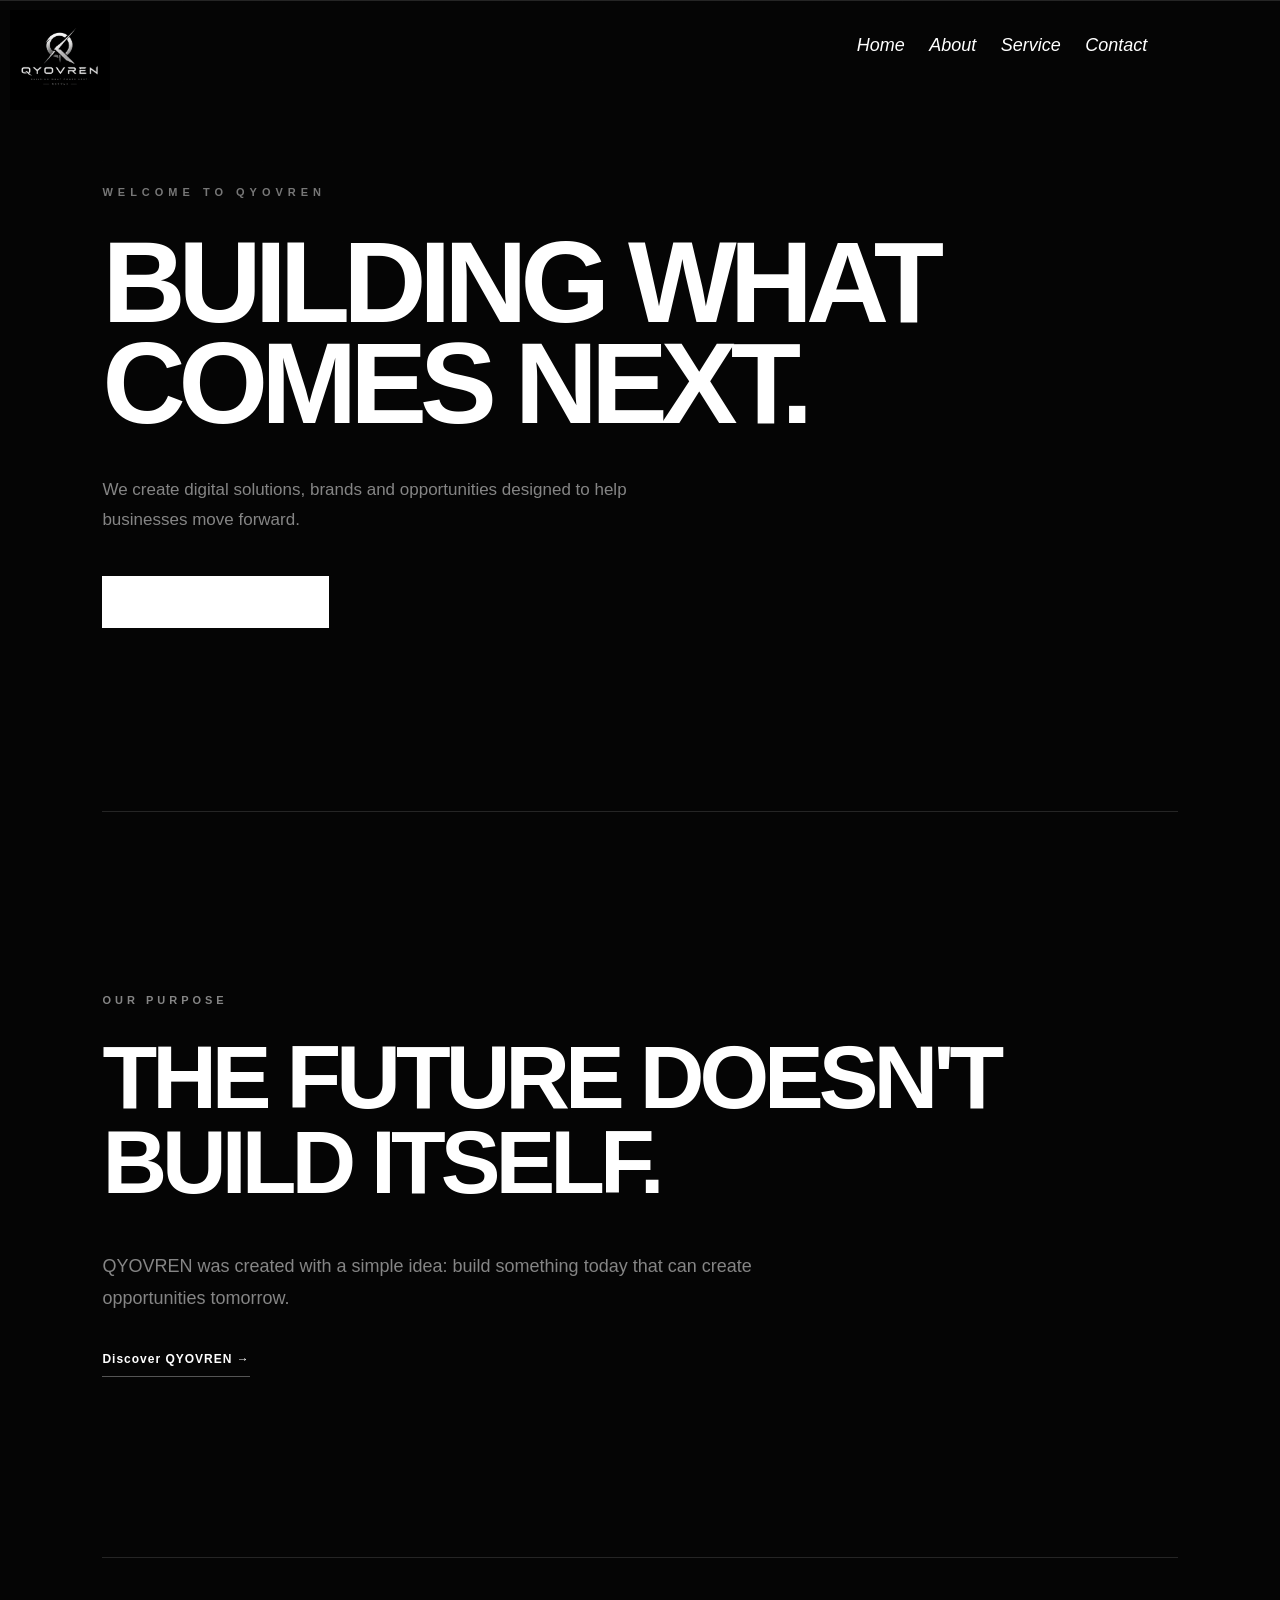
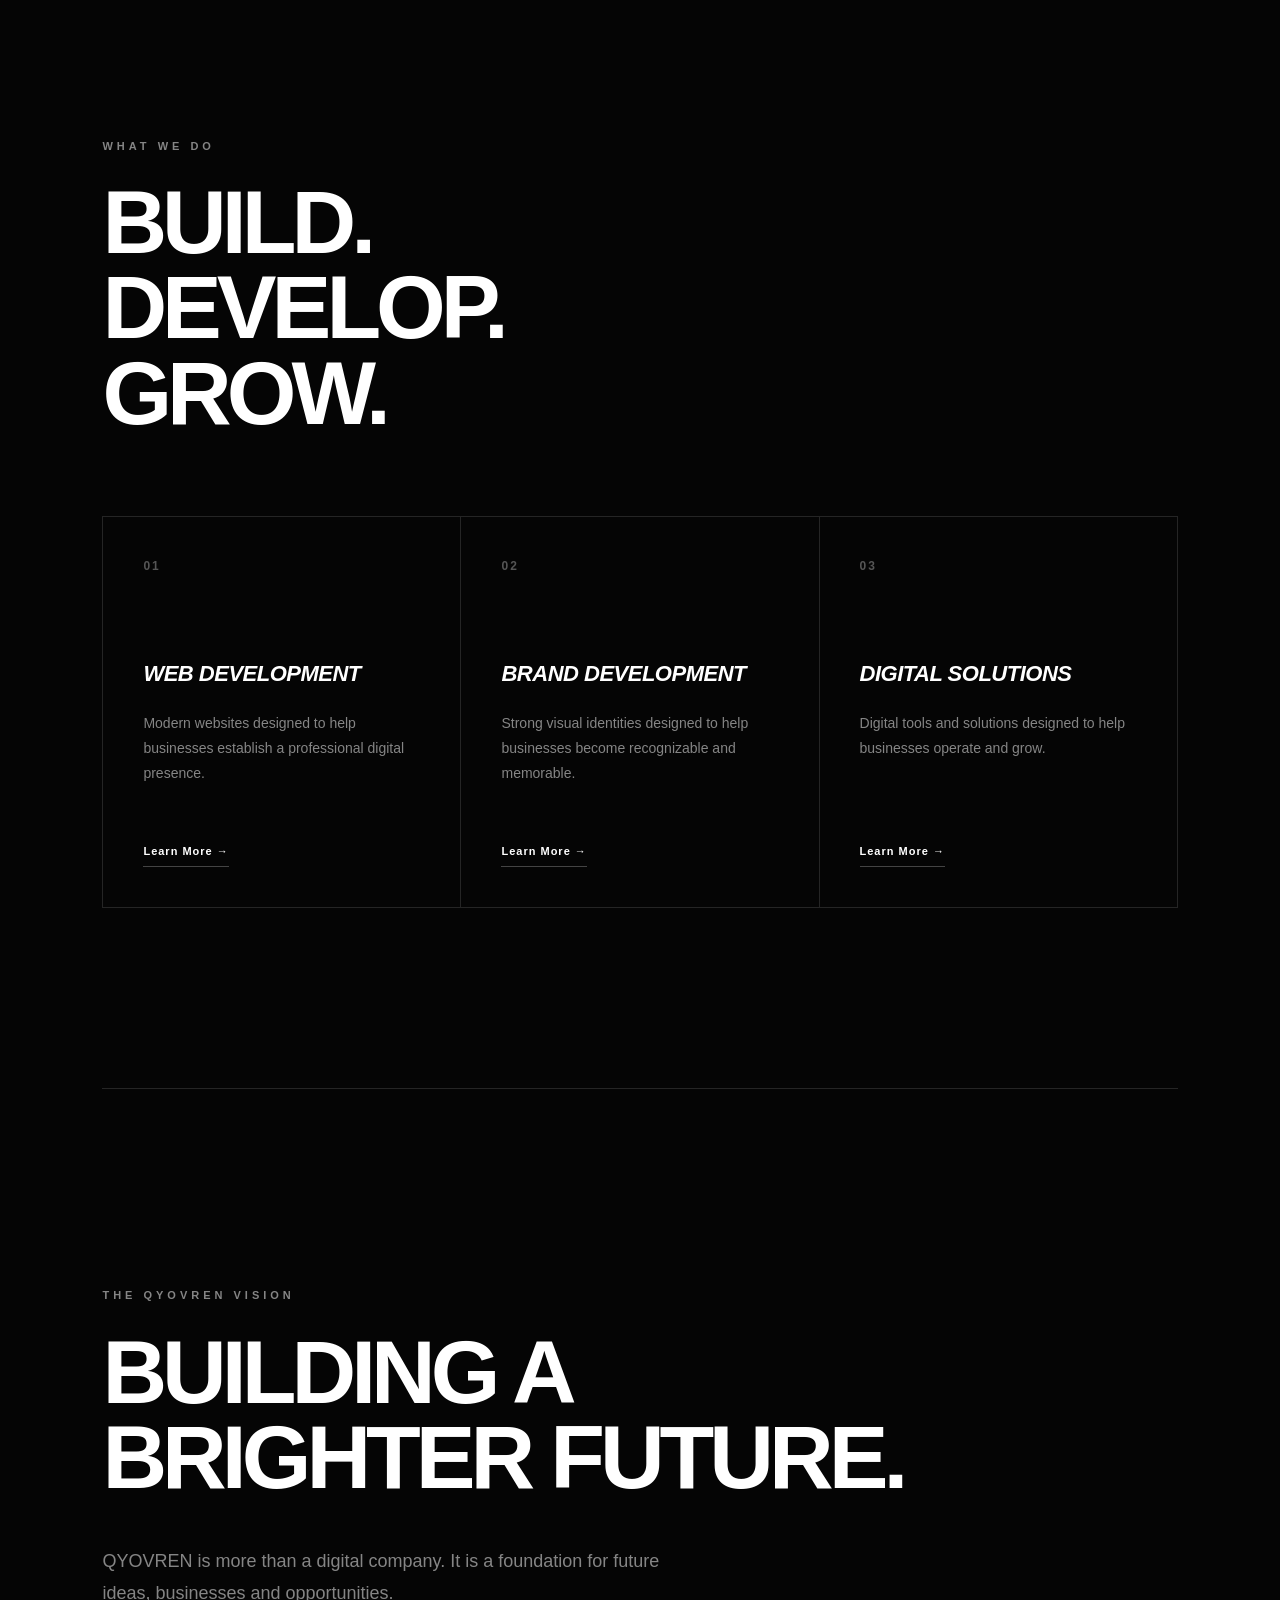
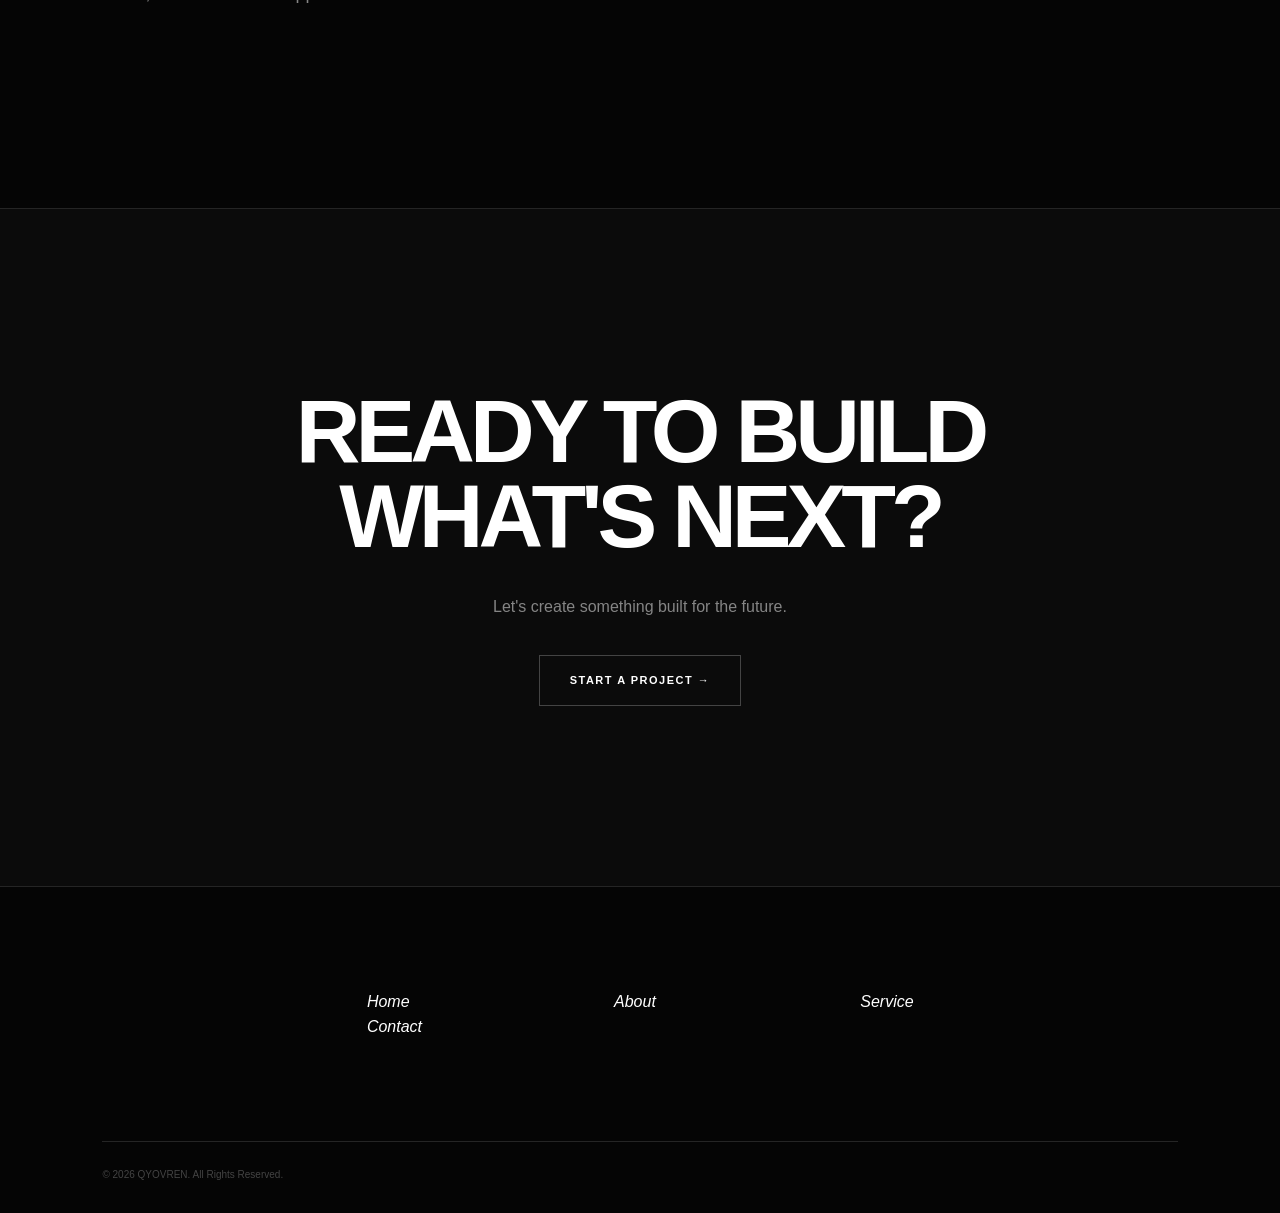
<file: index.html>
<!DOCTYPE html>
<html lang="en">
<head>
    <meta charset="UTF-8">
    <meta name="viewport" content="width=device-width, initial-scale=1.0">
    <title>QYOVREN</title>
    <link rel="stylesheet" href="style.css">
</head>

<body>
    
    <div id="wrapper">

        <header>

            <img src="_images/logo.png" alt="Logo for QYOVREN group">

            <nav id="toplinks">

                <ul>

                    <li>Home</li>

                    <li>
                        <a href="about.html">About</a>
                    </li>

                    <li>
                        <a href="service.html">Service</a>
                    </li>

                    <li>
                        <a href="contact.html">Contact</a>
                    </li>

                </ul>

            </nav>

        </header>


        <main>

            <section class="hero">

                <p class="hero-small-text">
                    WELCOME TO QYOVREN
                </p>


                <h1>
                    BUILDING WHAT
                    <br>
                    COMES NEXT.
                </h1>


                <p class="hero-description">

                    We create digital solutions, brands and
                    opportunities designed to help businesses
                    move forward.

                </p>


                <a href="service.html" class="hero-button">
                    EXPLORE OUR SERVICES
                </a>

            </section>


            <section class="introduction">

                <p class="section-label">
                    OUR PURPOSE
                </p>


                <h2>
                    THE FUTURE DOESN'T
                    <br>
                    BUILD ITSELF.
                </h2>


                <p class="introduction-text">

                    QYOVREN was created with a simple idea:
                    build something today that can create
                    opportunities tomorrow.

                </p>


                <a href="about.html" class="text-link">
                    Discover QYOVREN →
                </a>

            </section>


            <section class="services-preview">

                <p class="section-label">
                    WHAT WE DO
                </p>


                <h2>
                    BUILD.
                    <br>
                    DEVELOP.
                    <br>
                    GROW.
                </h2>


                <section class="service-list">


                    <article class="service-card">

                        <span>
                            01
                        </span>

                        <h3>
                            WEB DEVELOPMENT
                        </h3>

                        <p>

                            Modern websites designed to help
                            businesses establish a professional
                            digital presence.

                        </p>

                        <a href="service.html">
                            Learn More →
                        </a>

                    </article>



                    <article class="service-card">

                        <span>
                            02
                        </span>

                        <h3>
                            BRAND DEVELOPMENT
                        </h3>

                        <p>

                            Strong visual identities designed to
                            help businesses become recognizable
                            and memorable.

                        </p>

                        <a href="service.html">
                            Learn More →
                        </a>

                    </article>



                    <article class="service-card">

                        <span>
                            03
                        </span>

                        <h3>
                            DIGITAL SOLUTIONS
                        </h3>

                        <p>

                            Digital tools and solutions designed
                            to help businesses operate and grow.

                        </p>

                        <a href="service.html">
                            Learn More →
                        </a>

                    </article>


                </section>

            </section>


            <section class="vision">

                <p class="section-label">
                    THE QYOVREN VISION
                </p>


                <h2>
                    BUILDING A
                    <br>
                    BRIGHTER FUTURE.
                </h2>


                <p>

                    QYOVREN is more than a digital company.
                    It is a foundation for future ideas,
                    businesses and opportunities.

                </p>

            </section>



            <section class="call-to-action">

                <h2>
                    READY TO BUILD
                    <br>
                    WHAT'S NEXT?
                </h2>


                <p>

                    Let's create something built for the future.

                </p>


                <a href="contact.html">
                    START A PROJECT →
                </a>

            </section>

        </main>


        <footer>

            <nav id="bottomlinks">

                <ul>

                    <li>
                        Home
                    </li>

                    <li>
                        <a href="about.html">About</a>
                    </li>

                    <li>
                        <a href="service.html">Service</a>
                    </li>

                    <li>
                        <a href="contact.html">Contact</a>
                    </li>

                </ul>              

            </nav>


            <p class="copyright">

                © 2026 QYOVREN. All Rights Reserved.

            </p>

        </footer>

    </div>
    
</body>
</html>
</file>
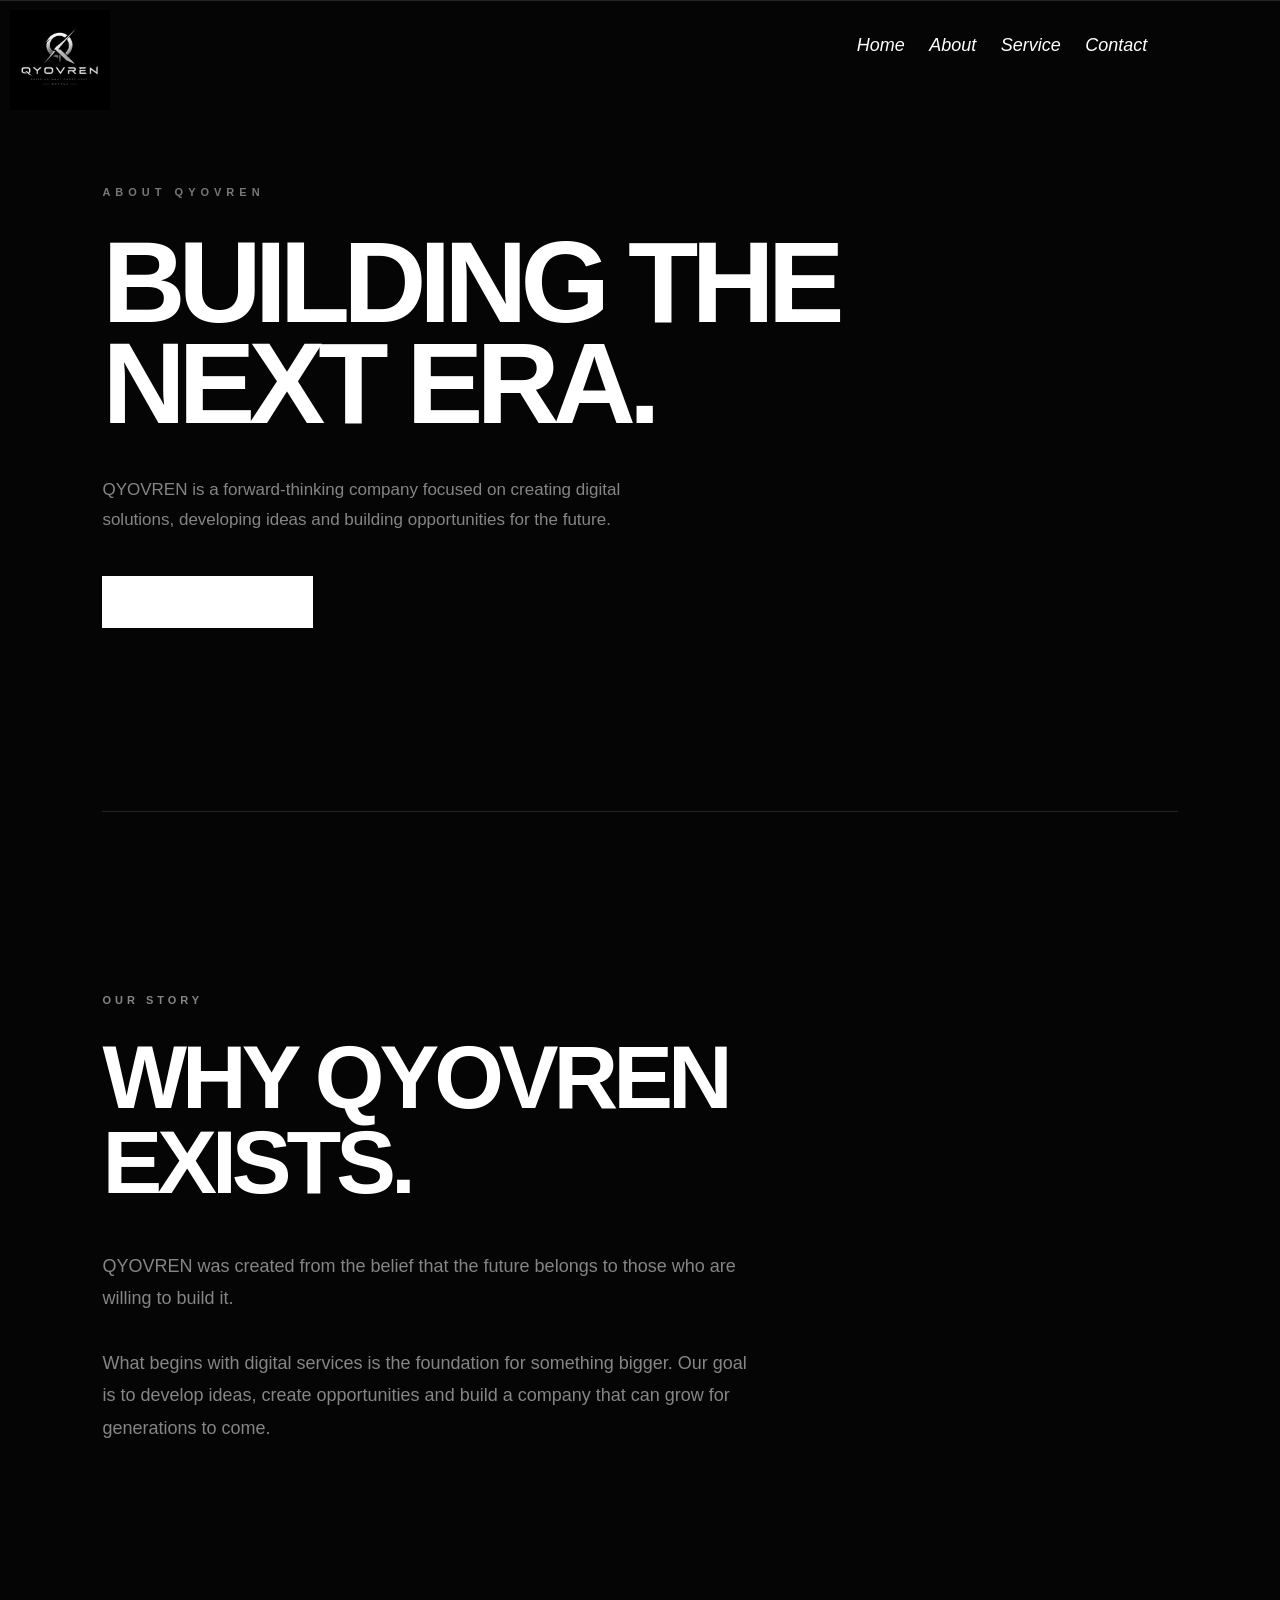
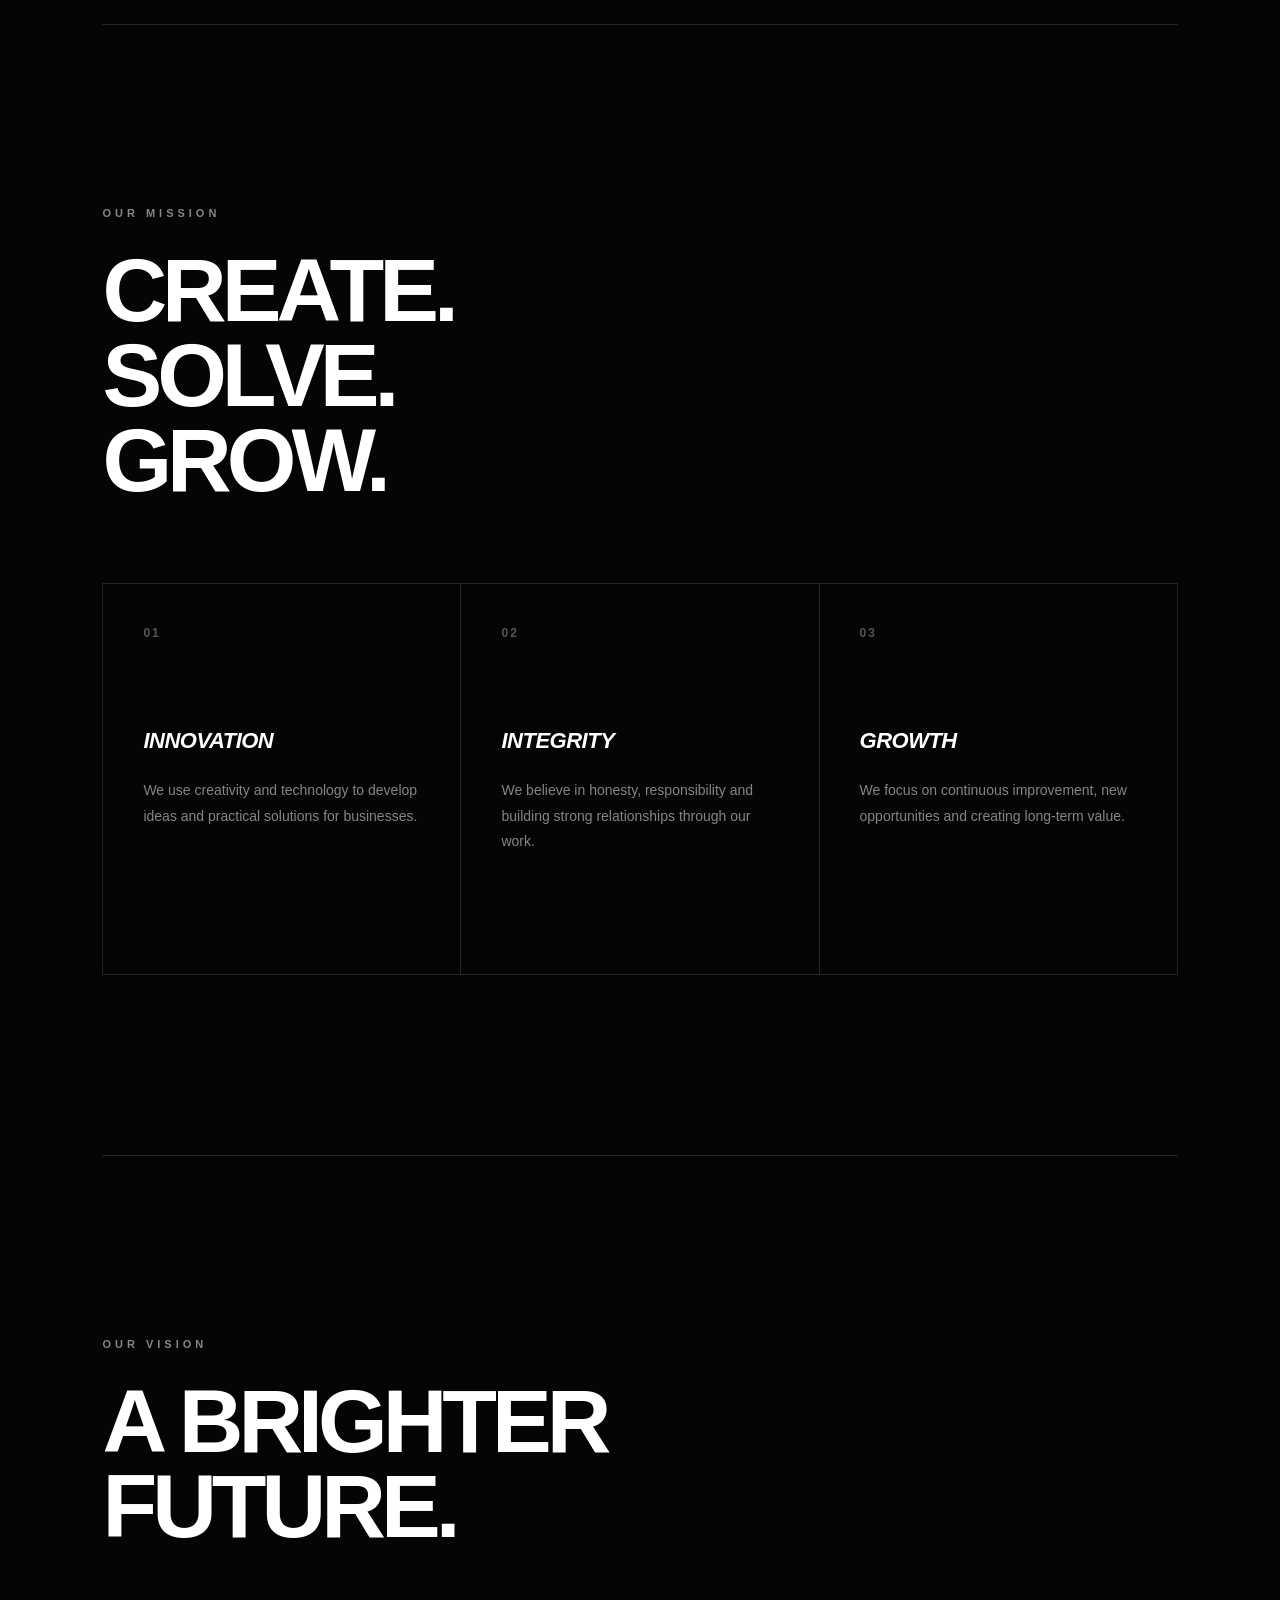
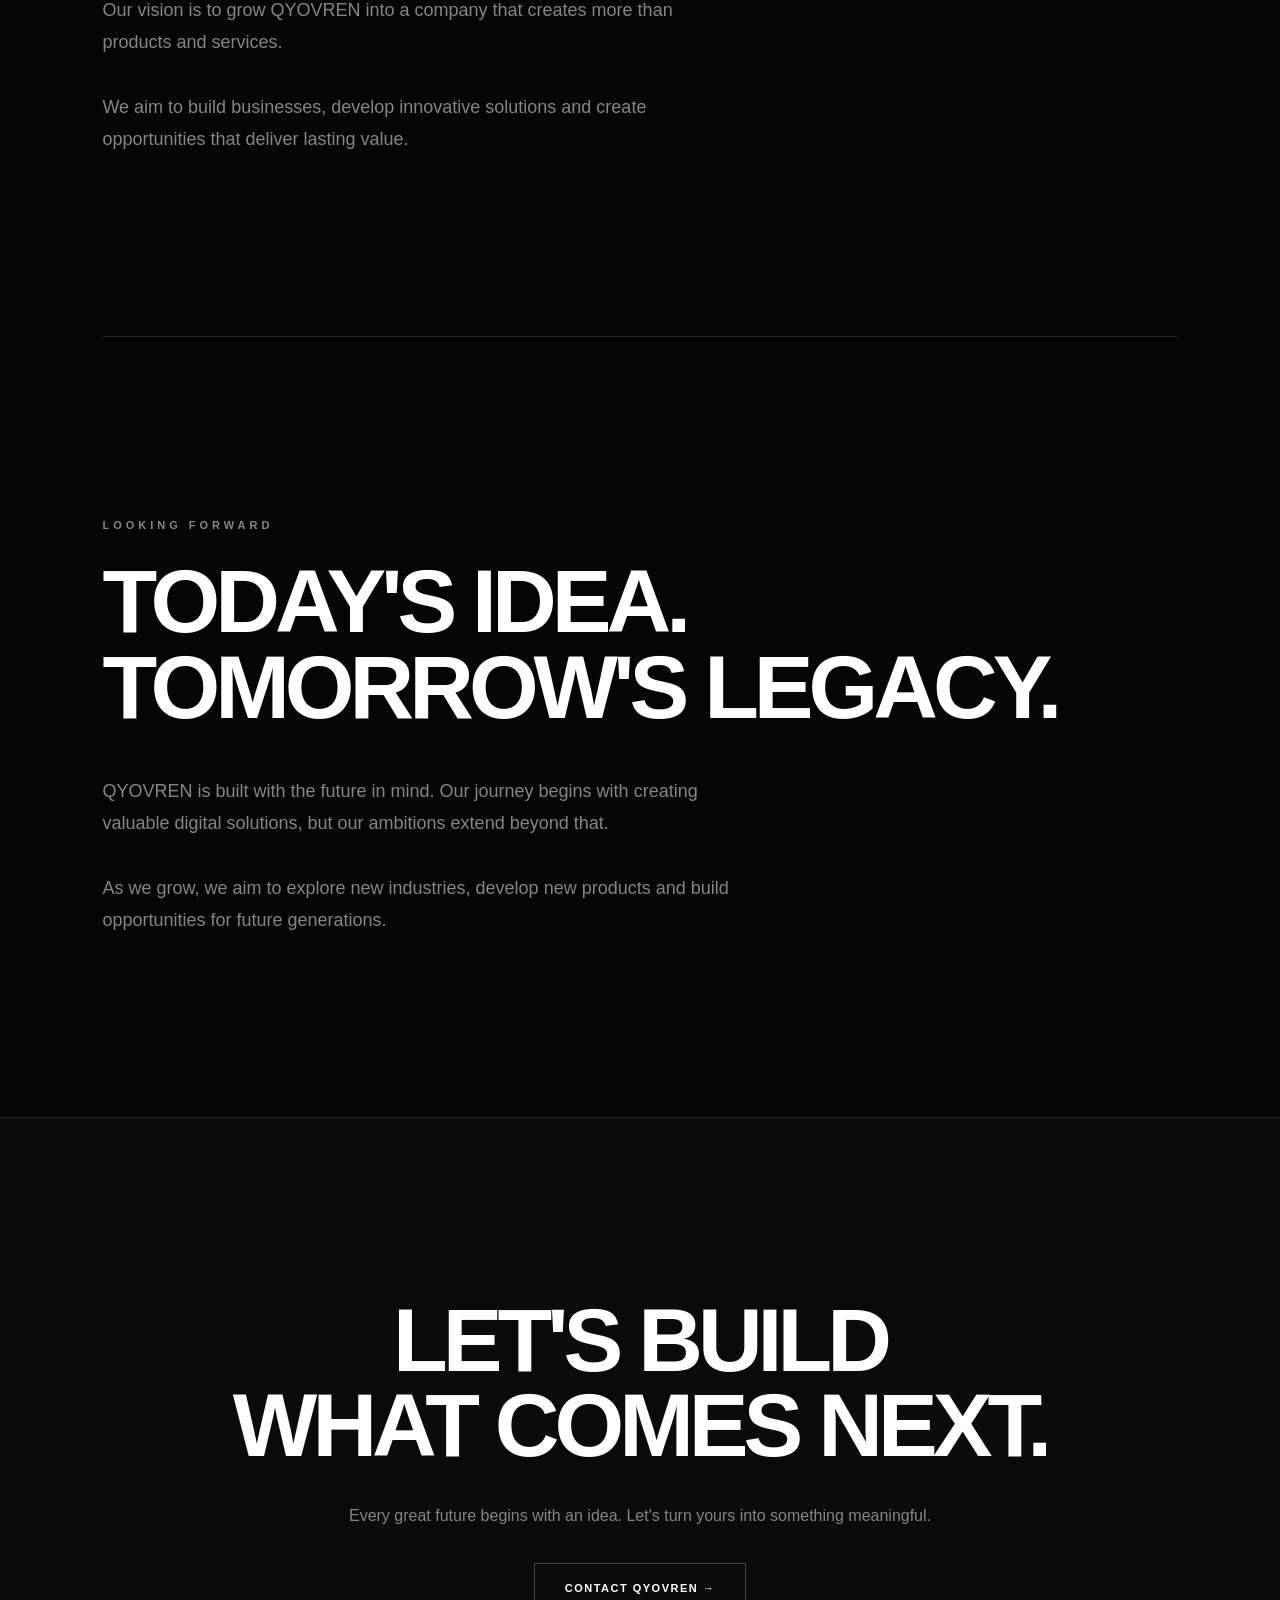
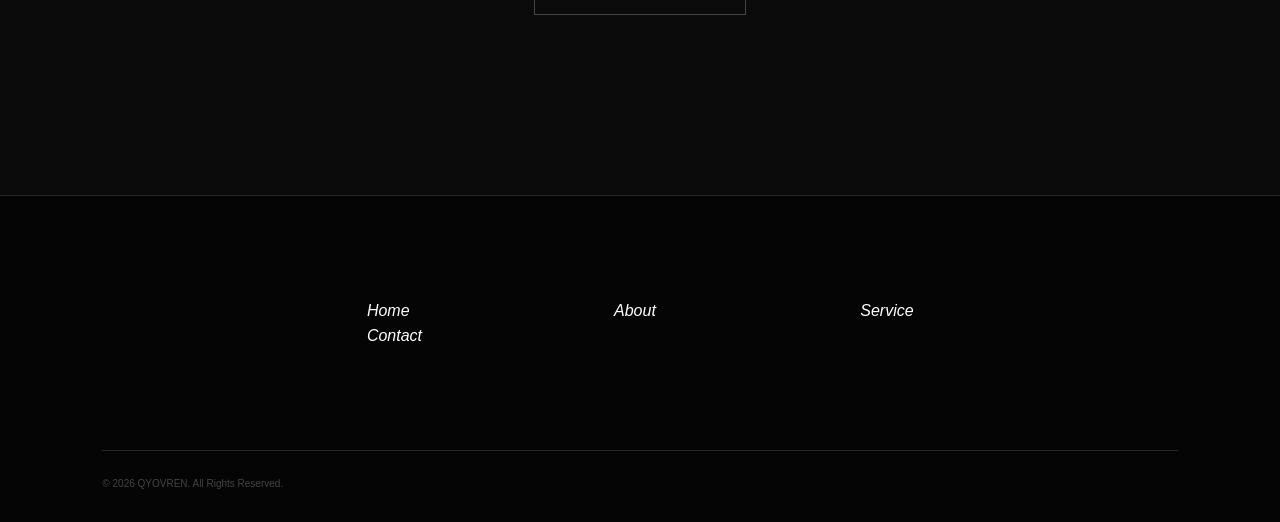
<file: about.html>
<!DOCTYPE html>
<html lang="en">

<head>
    <meta charset="UTF-8">
    <meta name="viewport" content="width=device-width, initial-scale=1.0">
    <title>About QYOVREN</title>
    <link rel="stylesheet" href="style.css">
</head>

<body>

    <div id="wrapper">

        <header>

            <img src="_images/logo.png" alt="Logo for QYOVREN group">

            <nav id="toplinks">

                <ul>

                    <li>
                        <a href="index.html">Home</a>
                    </li>

                    <li>
                        About
                    </li>

                    <li>
                        <a href="service.html">Service</a>
                    </li>

                    <li>
                        <a href="contact.html">Contact</a>
                    </li>

                </ul>

            </nav>

        </header>


        <main>

            <!-- ABOUT HERO SECTION -->

            <section class="hero">

                <p class="hero-small-text">
                    ABOUT QYOVREN
                </p>

                <h1>
                    BUILDING THE
                    <br>
                    NEXT ERA.
                </h1>

                <p class="hero-description">

                    QYOVREN is a forward-thinking company focused
                    on creating digital solutions, developing ideas
                    and building opportunities for the future.

                </p>

                <a href="#our-story" class="hero-button">
                    DISCOVER OUR STORY
                </a>

            </section>


            <!-- OUR STORY SECTION -->

            <section class="introduction" id="our-story">

                <p class="section-label">
                    OUR STORY
                </p>

                <h2>
                    WHY QYOVREN
                    <br>
                    EXISTS.
                </h2>

                <p class="introduction-text">

                    QYOVREN was created from the belief that the
                    future belongs to those who are willing to
                    build it.

                    <br><br>

                    What begins with digital services is the
                    foundation for something bigger. Our goal is
                    to develop ideas, create opportunities and
                    build a company that can grow for generations
                    to come.

                </p>

            </section>


            <!-- OUR MISSION SECTION -->

            <section class="services-preview">

                <p class="section-label">
                    OUR MISSION
                </p>

                <h2>
                    CREATE.
                    <br>
                    SOLVE.
                    <br>
                    GROW.
                </h2>

                <section class="service-list">

                    <article class="service-card">

                        <span>
                            01
                        </span>

                        <h3>
                            INNOVATION
                        </h3>

                        <p>

                            We use creativity and technology
                            to develop ideas and practical
                            solutions for businesses.

                        </p>

                    </article>


                    <article class="service-card">

                        <span>
                            02
                        </span>

                        <h3>
                            INTEGRITY
                        </h3>

                        <p>

                            We believe in honesty, responsibility
                            and building strong relationships
                            through our work.

                        </p>

                    </article>


                    <article class="service-card">

                        <span>
                            03
                        </span>

                        <h3>
                            GROWTH
                        </h3>

                        <p>

                            We focus on continuous improvement,
                            new opportunities and creating
                            long-term value.

                        </p>

                    </article>

                </section>

            </section>


            <!-- OUR VISION SECTION -->

            <section class="vision">

                <p class="section-label">
                    OUR VISION
                </p>

                <h2>
                    A BRIGHTER
                    <br>
                    FUTURE.
                </h2>

                <p>

                    Our vision is to grow QYOVREN into a company
                    that creates more than products and services.

                    <br><br>

                    We aim to build businesses, develop
                    innovative solutions and create opportunities
                    that deliver lasting value.

                </p>

            </section>


            <!-- LONG-TERM GOALS SECTION -->

            <section class="introduction">

                <p class="section-label">
                    LOOKING FORWARD
                </p>

                <h2>
                    TODAY'S IDEA.
                    <br>
                    TOMORROW'S LEGACY.
                </h2>

                <p class="introduction-text">

                    QYOVREN is built with the future in mind.
                    Our journey begins with creating valuable
                    digital solutions, but our ambitions extend
                    beyond that.

                    <br><br>

                    As we grow, we aim to explore new industries,
                    develop new products and build opportunities
                    for future generations.

                </p>

            </section>


            <!-- CALL TO ACTION SECTION -->

            <section class="call-to-action">

                <h2>
                    LET'S BUILD
                    <br>
                    WHAT COMES NEXT.
                </h2>

                <p>

                    Every great future begins with an idea.
                    Let's turn yours into something meaningful.

                </p>

                <a href="contact.html">
                    CONTACT QYOVREN →
                </a>

            </section>

        </main>


        <!-- FOOTER -->

        <footer>

            <nav id="bottomlinks">

                <ul>

                    <li>
                        <a href="index.html">Home</a>
                    </li>

                    <li>
                        About
                    </li>

                    <li>
                        <a href="service.html">Service</a>
                    </li>

                    <li>
                        <a href="contact.html">Contact</a>
                    </li>

                </ul>

            </nav>


            <p class="copyright">

                © 2026 QYOVREN. All Rights Reserved.

            </p>

        </footer>

    </div>

</body>
</html>
</file>
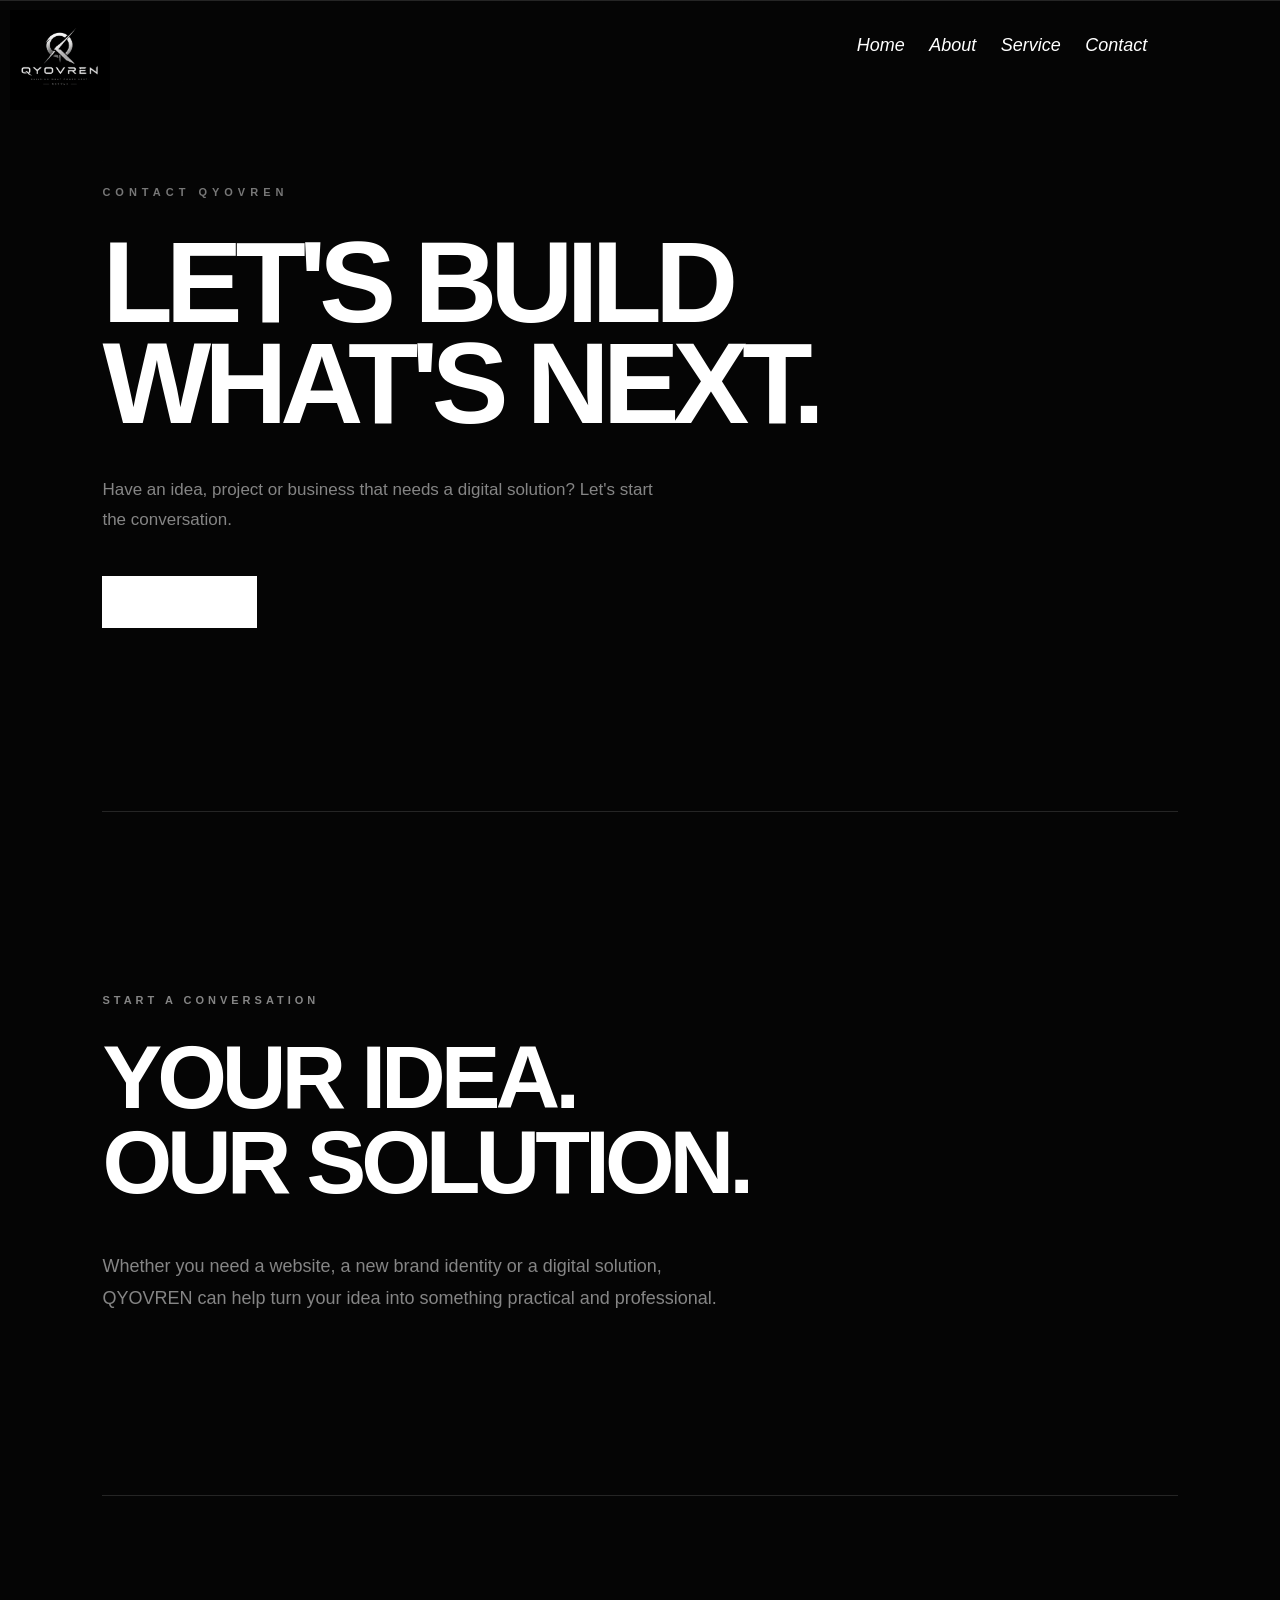
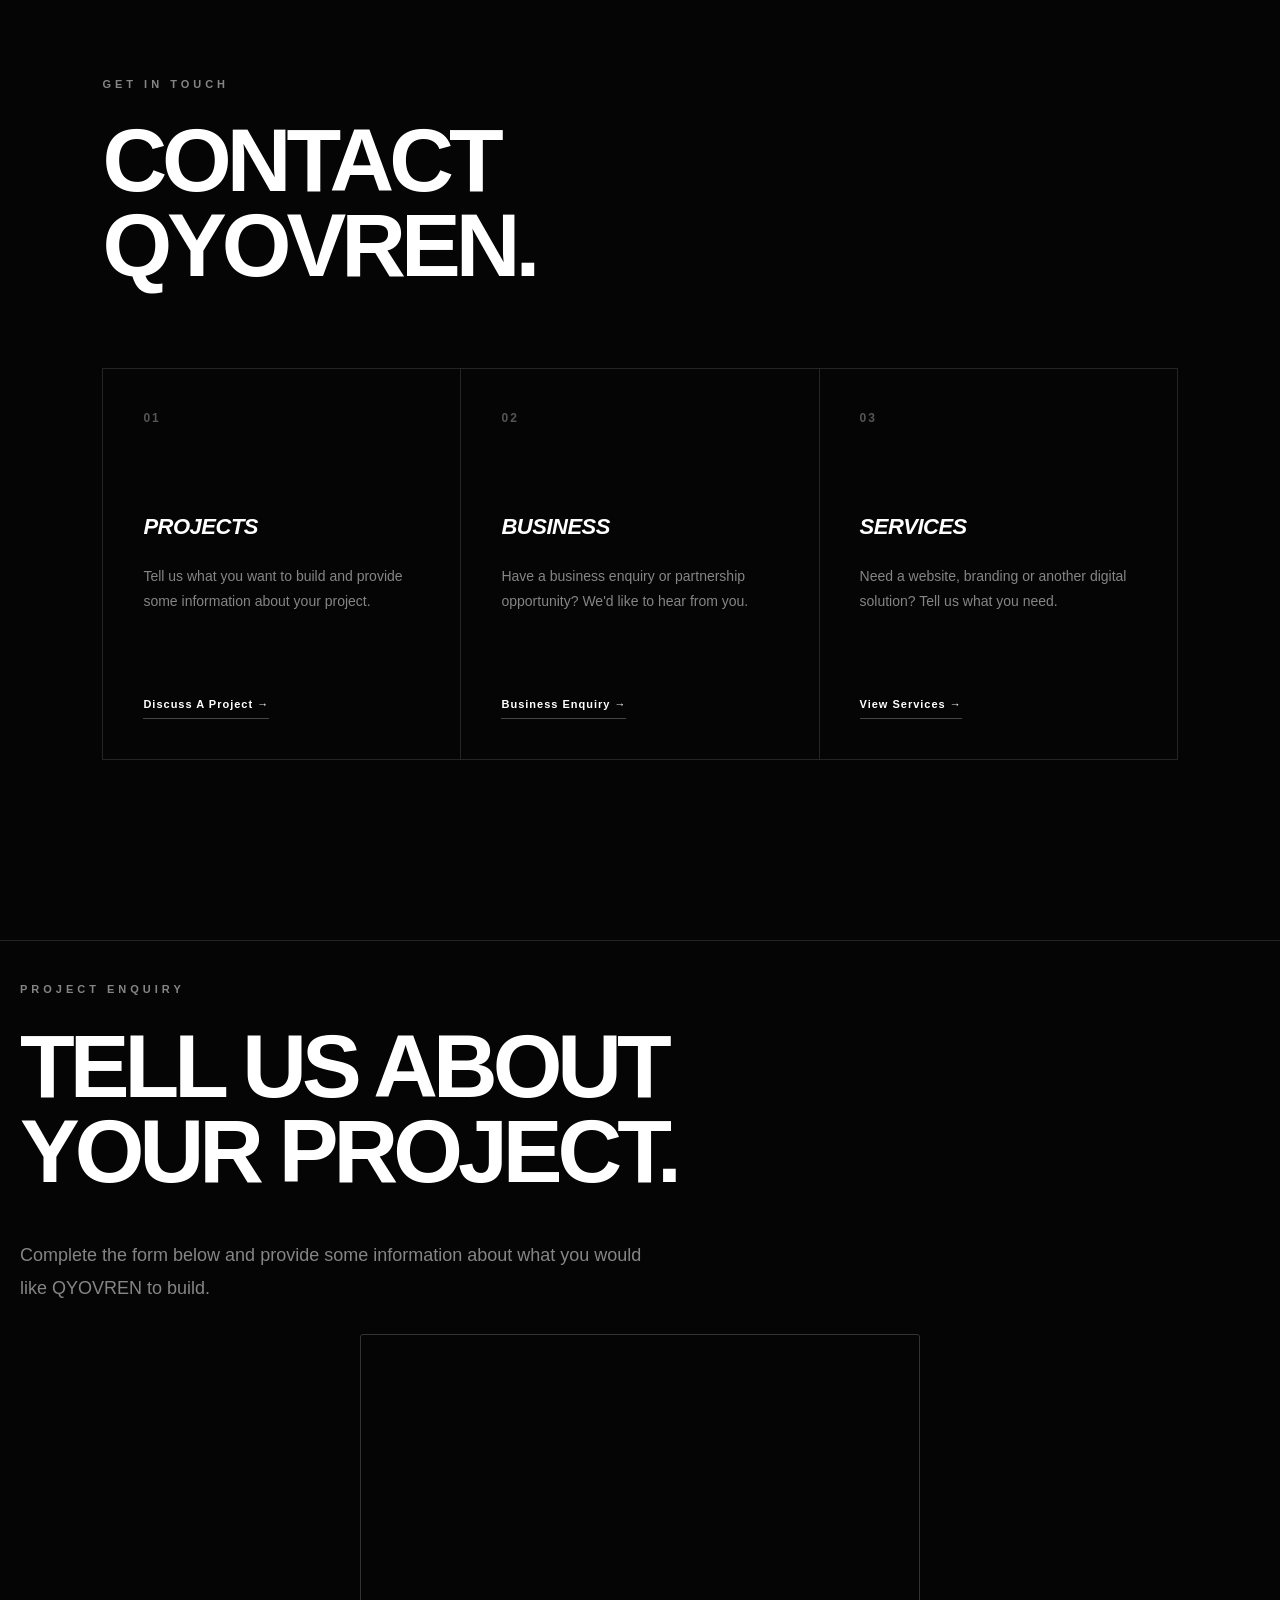
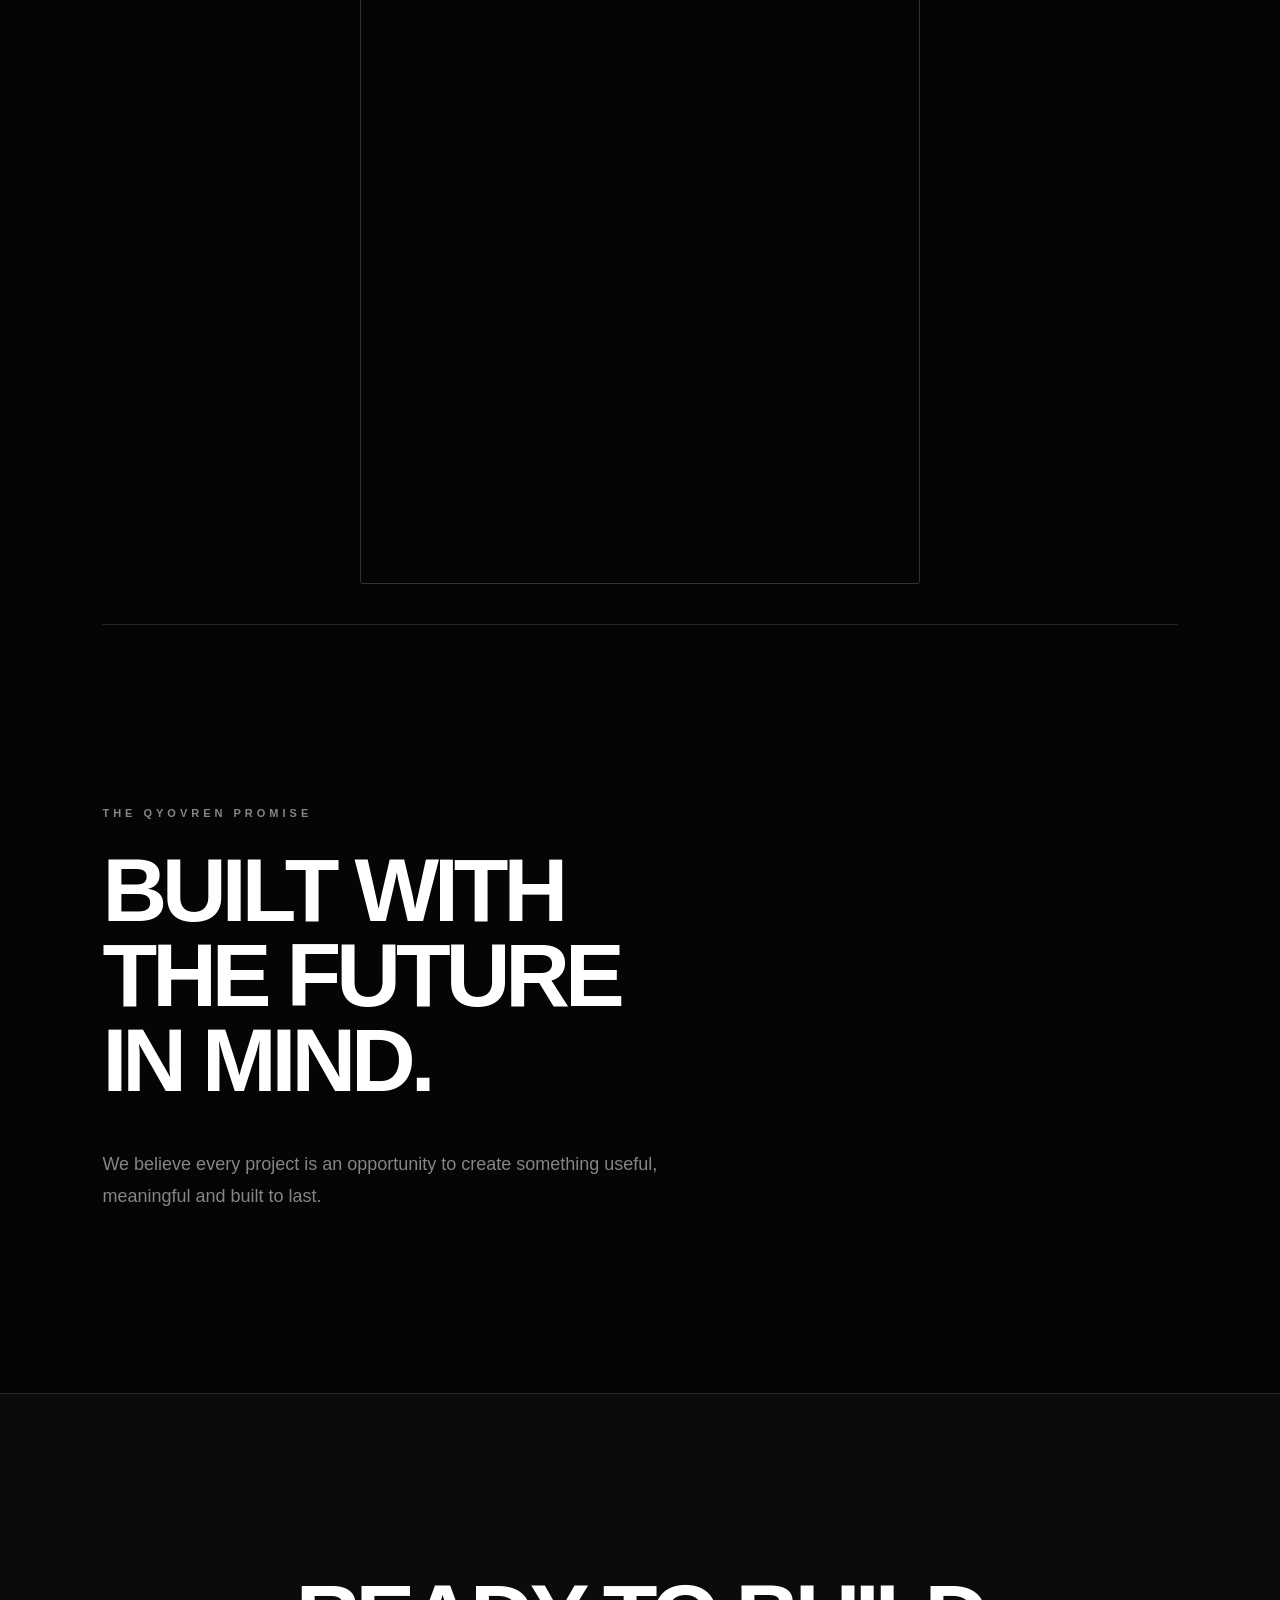
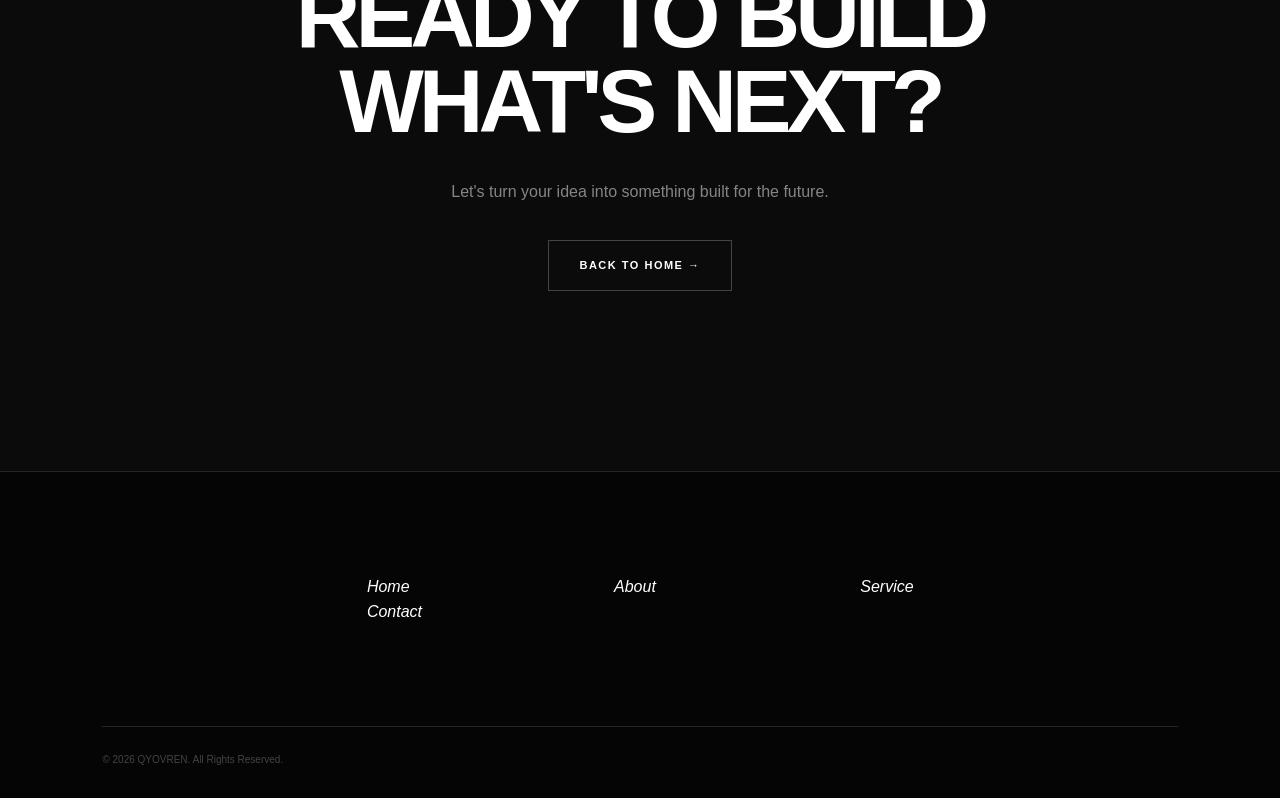
<file: contact.html>
<!DOCTYPE html>
<html lang="en">
<head>
    <meta charset="UTF-8">
    <meta name="viewport" content="width=device-width, initial-scale=1.0">
    <title>QYOVREN Contact</title>
    <link rel="stylesheet" href="style.css">
</head>

<body>

    <div id="wrapper">

        <header>

            <img src="_images/logo.png" alt="Logo for QYOVREN group">

            <nav id="toplinks">

                <ul>

                    <li>
                        <a href="index.html">Home</a>
                    </li>

                    <li>
                        <a href="about.html">About</a>
                    </li>

                    <li>
                        <a href="service.html">Service</a>
                    </li>

                    <li>
                        Contact
                    </li>

                </ul>

            </nav>

        </header>


        <main>

            <section class="hero">

                <p class="hero-small-text">
                    CONTACT QYOVREN
                </p>


                <h1>
                    LET'S BUILD
                    <br>
                    WHAT'S NEXT.
                </h1>


                <p class="hero-description">

                    Have an idea, project or business
                    that needs a digital solution?
                    Let's start the conversation.

                </p>


                <a href="#contact-form" class="hero-button">
                    GET IN TOUCH
                </a>

            </section>


            <section class="introduction">

                <p class="section-label">
                    START A CONVERSATION
                </p>


                <h2>
                    YOUR IDEA.
                    <br>
                    OUR SOLUTION.
                </h2>


                <p class="introduction-text">

                    Whether you need a website, a new brand
                    identity or a digital solution, QYOVREN
                    can help turn your idea into something
                    practical and professional.

                </p>

            </section>


            <section class="services-preview">

                <p class="section-label">
                    GET IN TOUCH
                </p>


                <h2>
                    CONTACT
                    <br>
                    QYOVREN.
                </h2>


                <section class="service-list">


                    <article class="service-card">

                        <span>
                            01
                        </span>


                        <h3>
                            PROJECTS
                        </h3>


                        <p>

                            Tell us what you want to build
                            and provide some information
                            about your project.

                        </p>


                        <a href="#contact-form">
                            Discuss A Project →
                        </a>

                    </article>



                    <article class="service-card">

                        <span>
                            02
                        </span>


                        <h3>
                            BUSINESS
                        </h3>


                        <p>

                            Have a business enquiry or
                            partnership opportunity?
                            We'd like to hear from you.

                        </p>


                        <a href="#contact-form">
                            Business Enquiry →
                        </a>

                    </article>



                    <article class="service-card">

                        <span>
                            03
                        </span>


                        <h3>
                            SERVICES
                        </h3>


                        <p>

                            Need a website, branding or
                            another digital solution?
                            Tell us what you need.

                        </p>


                        <a href="service.html">
                            View Services →
                        </a>

                    </article>


                </section>

            </section>


            <section class="introduction" id="contact-form">

                <p class="section-label">
                    PROJECT ENQUIRY
                </p>


                <h2>
                    TELL US ABOUT
                    <br>
                    YOUR PROJECT.
                </h2>


                <p class="introduction-text">

                    Complete the form below and provide
                    some information about what you would
                    like QYOVREN to build.

                </p>


                <iframe
                    src="https://docs.google.com/forms/d/e/1FAIpQLSedA4tx6og3L7MXZzgjhYtTckldtKIlgUQFwTImR2rqYlD54g/viewform?embedded=true"
                    width="640"
                    height="957"
                    frameborder="0"
                    marginheight="0"
                    marginwidth="0">

                    Loading…

                </iframe>

            </section>


            <section class="vision">

                <p class="section-label">
                    THE QYOVREN PROMISE
                </p>


                <h2>
                    BUILT WITH
                    <br>
                    THE FUTURE
                    <br>
                    IN MIND.
                </h2>


                <p>

                    We believe every project is an
                    opportunity to create something
                    useful, meaningful and built to last.

                </p>

            </section>


            <section class="call-to-action">

                <h2>
                    READY TO BUILD
                    <br>
                    WHAT'S NEXT?
                </h2>


                <p>

                    Let's turn your idea into something
                    built for the future.

                </p>


                <a href="index.html">
                    BACK TO HOME →

                </a>

            </section>

        </main>


        <footer>

            <nav id="bottomlinks">

                <ul>

                    <li>
                        <a href="index.html">Home</a>
                    </li>

                    <li>
                        <a href="about.html">About</a>
                    </li>

                    <li>
                        <a href="service.html">Service</a>
                    </li>

                    <li>
                        Contact
                    </li>

                </ul>

            </nav>


            <p class="copyright">

                © 2026 QYOVREN. All Rights Reserved.

            </p>

        </footer>

    </div>

</body>
</html>
</file>
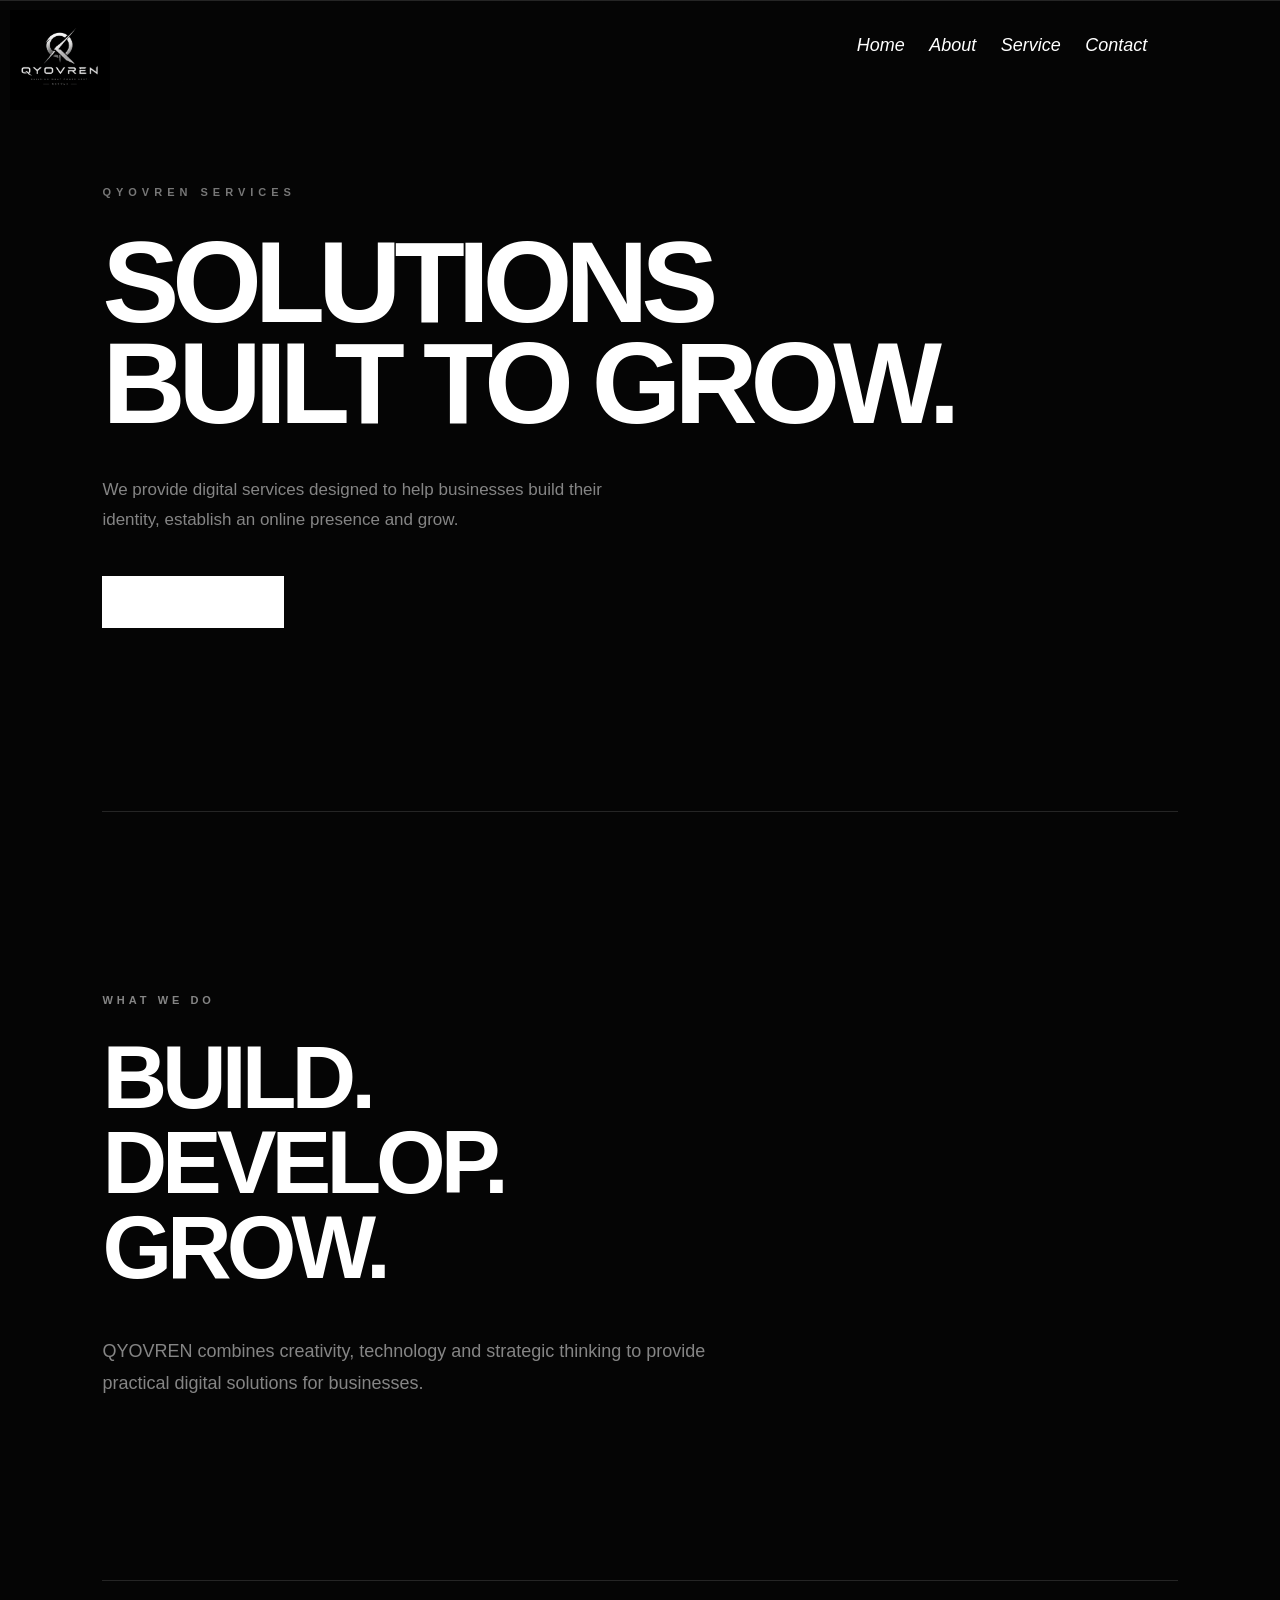
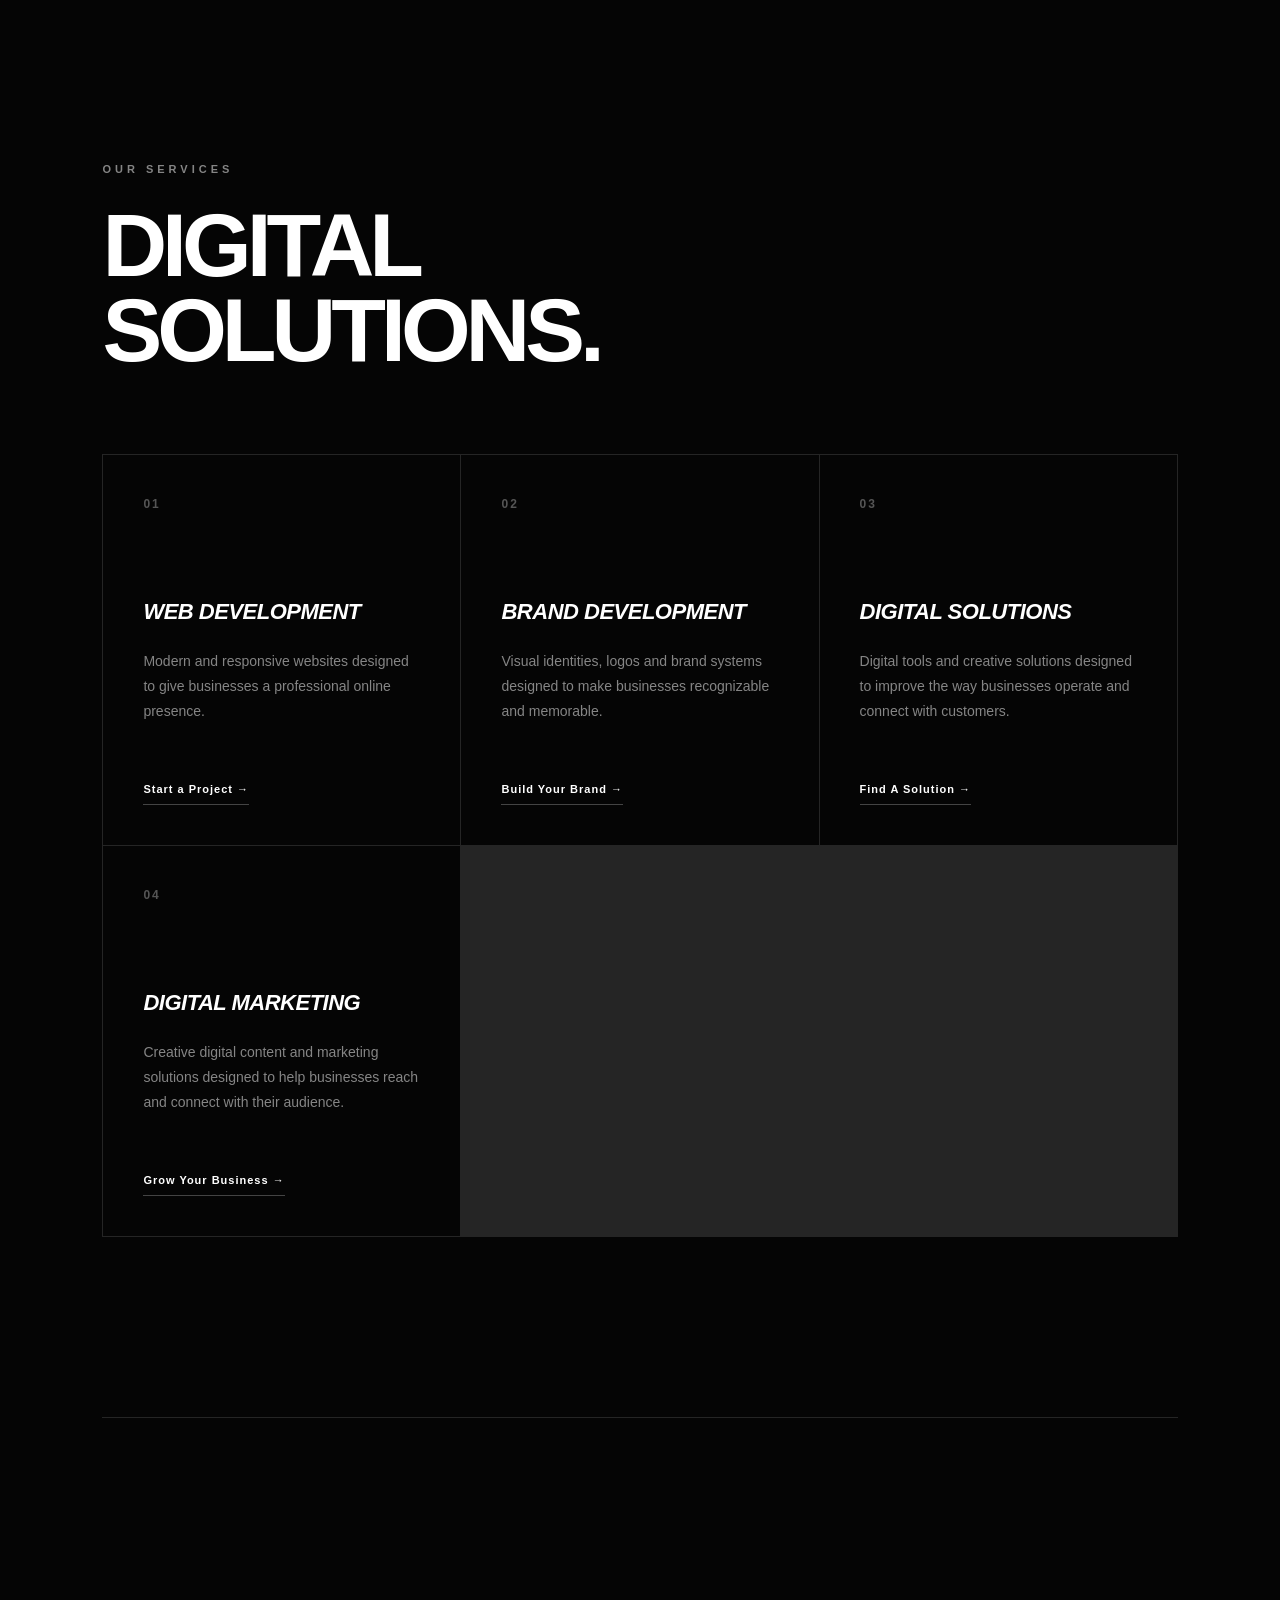
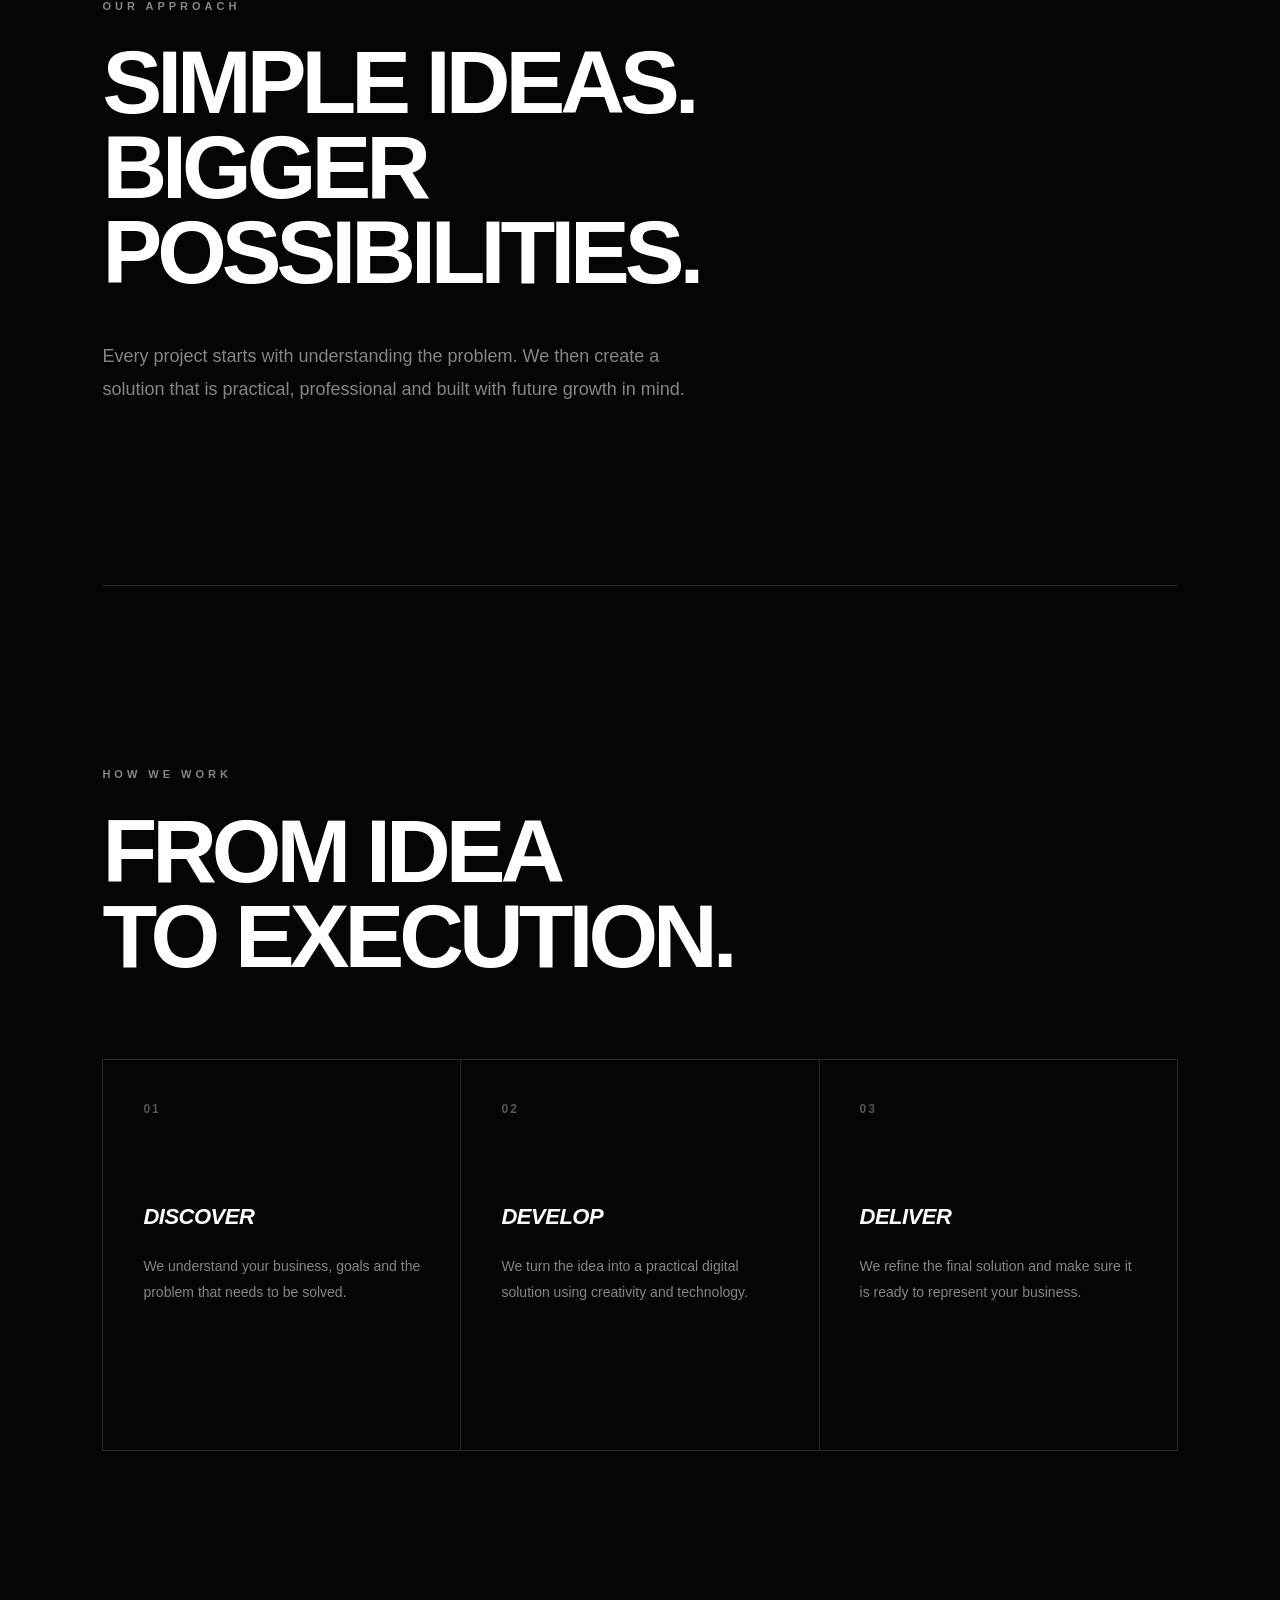
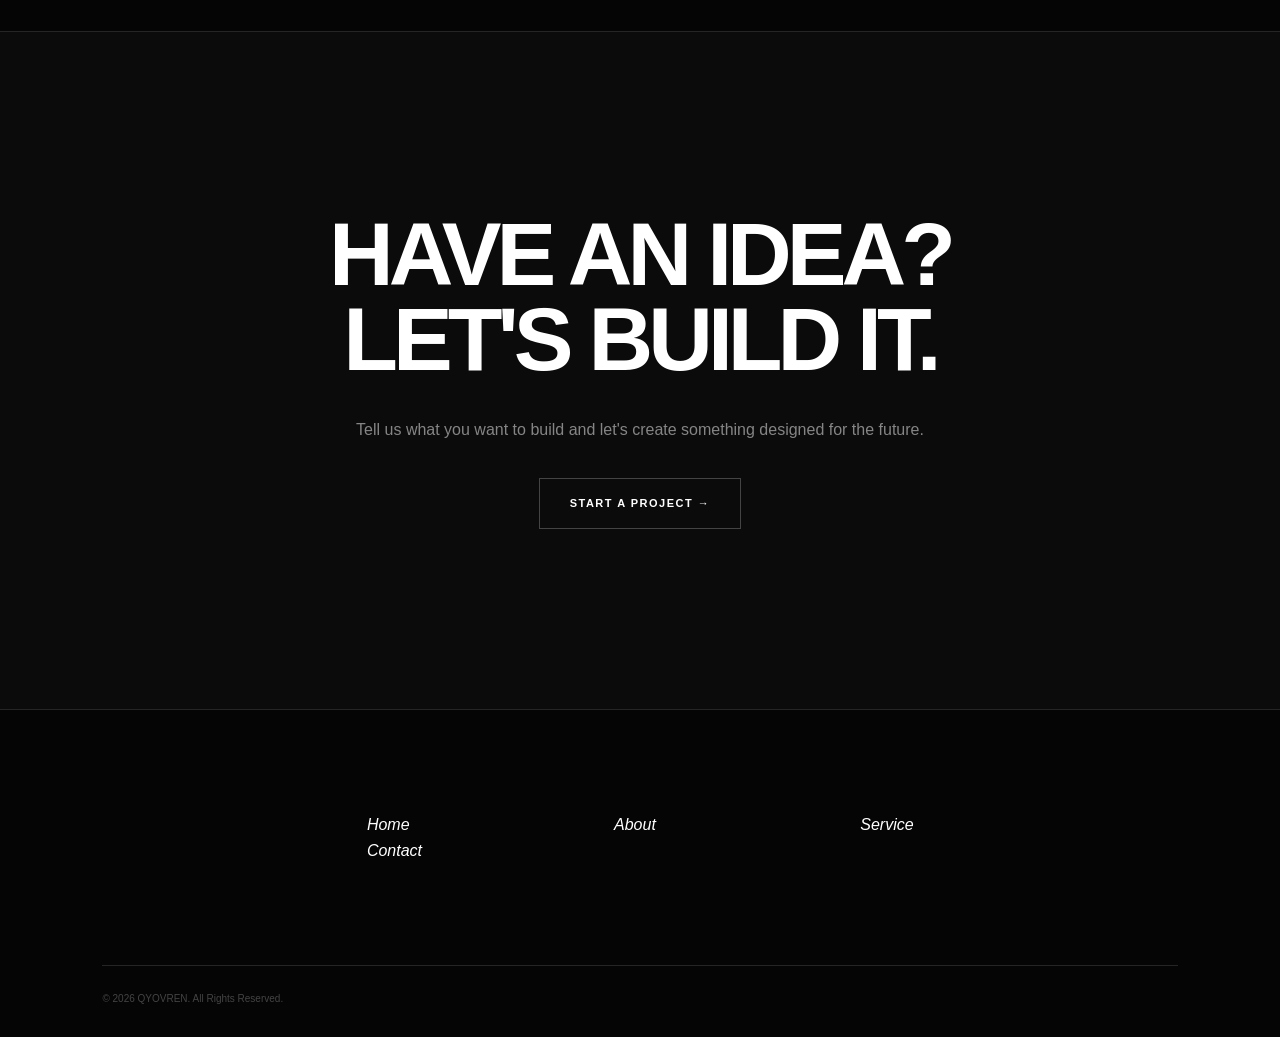
<file: service.html>
<!DOCTYPE html>
<html lang="en">
<head>
    <meta charset="UTF-8">
    <meta name="viewport" content="width=device-width, initial-scale=1.0">
    <title>QYOVREN Services</title>
    <link rel="stylesheet" href="style.css">
</head>

<body>

    <div id="wrapper">

        <header>

            <img src="_images/logo.png" alt="Logo for QYOVREN group">

            <nav id="toplinks">

                <ul>

                    <li>
                        <a href="index.html">Home</a>
                    </li>

                    <li>
                        <a href="about.html">About</a>
                    </li>

                    <li>
                        Service
                    </li>

                    <li>
                        <a href="contact.html">Contact</a>
                    </li>

                </ul>

            </nav>

        </header>


        <main>

            <section class="hero">

                <p class="hero-small-text">
                    QYOVREN SERVICES
                </p>

                <h1>
                    SOLUTIONS
                    <br>
                    BUILT TO GROW.
                </h1>

                <p class="hero-description">

                    We provide digital services designed
                    to help businesses build their identity,
                    establish an online presence and grow.

                </p>

                <a href="contact.html" class="hero-button">
                    START A PROJECT
                </a>

            </section>


            <section class="introduction">

                <p class="section-label">
                    WHAT WE DO
                </p>

                <h2>
                    BUILD.
                    <br>
                    DEVELOP.
                    <br>
                    GROW.
                </h2>

                <p class="introduction-text">

                    QYOVREN combines creativity, technology
                    and strategic thinking to provide
                    practical digital solutions for businesses.

                </p>

            </section>


            <section class="services-preview">

                <p class="section-label">
                    OUR SERVICES
                </p>

                <h2>
                    DIGITAL
                    <br>
                    SOLUTIONS.
                </h2>


                <section class="service-list">


                    <article class="service-card">

                        <span>
                            01
                        </span>

                        <h3>
                            WEB DEVELOPMENT
                        </h3>

                        <p>

                            Modern and responsive websites
                            designed to give businesses a
                            professional online presence.

                        </p>

                        <a href="contact.html">
                            Start a Project →
                        </a>

                    </article>



                    <article class="service-card">

                        <span>
                            02
                        </span>

                        <h3>
                            BRAND DEVELOPMENT
                        </h3>

                        <p>

                            Visual identities, logos and brand
                            systems designed to make businesses
                            recognizable and memorable.

                        </p>

                        <a href="contact.html">
                            Build Your Brand →
                        </a>

                    </article>



                    <article class="service-card">

                        <span>
                            03
                        </span>

                        <h3>
                            DIGITAL SOLUTIONS
                        </h3>

                        <p>

                            Digital tools and creative solutions
                            designed to improve the way businesses
                            operate and connect with customers.

                        </p>

                        <a href="contact.html">
                            Find A Solution →
                        </a>

                    </article>



                    <article class="service-card">

                        <span>
                            04
                        </span>

                        <h3>
                            DIGITAL MARKETING
                        </h3>

                        <p>

                            Creative digital content and marketing
                            solutions designed to help businesses
                            reach and connect with their audience.

                        </p>

                        <a href="contact.html">
                            Grow Your Business →
                        </a>

                    </article>


                </section>

            </section>


            <section class="vision">

                <p class="section-label">
                    OUR APPROACH
                </p>

                <h2>
                    SIMPLE IDEAS.
                    <br>
                    BIGGER
                    <br>
                    POSSIBILITIES.
                </h2>

                <p>

                    Every project starts with understanding
                    the problem. We then create a solution
                    that is practical, professional and built
                    with future growth in mind.

                </p>

            </section>


            <section class="services-preview">

                <p class="section-label">
                    HOW WE WORK
                </p>

                <h2>
                    FROM IDEA
                    <br>
                    TO EXECUTION.
                </h2>


                <section class="service-list">


                    <article class="service-card">

                        <span>
                            01
                        </span>

                        <h3>
                            DISCOVER
                        </h3>

                        <p>

                            We understand your business,
                            goals and the problem that needs
                            to be solved.

                        </p>

                    </article>



                    <article class="service-card">

                        <span>
                            02
                        </span>

                        <h3>
                            DEVELOP
                        </h3>

                        <p>

                            We turn the idea into a practical
                            digital solution using creativity
                            and technology.

                        </p>

                    </article>



                    <article class="service-card">

                        <span>
                            03
                        </span>

                        <h3>
                            DELIVER
                        </h3>

                        <p>

                            We refine the final solution and
                            make sure it is ready to represent
                            your business.

                        </p>

                    </article>


                </section>

            </section>


            <section class="call-to-action">

                <h2>
                    HAVE AN IDEA?
                    <br>
                    LET'S BUILD IT.
                </h2>

                <p>

                    Tell us what you want to build and
                    let's create something designed
                    for the future.

                </p>

                <a href="contact.html">
                    START A PROJECT →
                </a>

            </section>

        </main>


        <footer>

            <nav id="bottomlinks">

                <ul>

                    <li>
                        <a href="index.html">Home</a>
                    </li>

                    <li>
                        <a href="about.html">About</a>
                    </li>

                    <li>
                        Service
                    </li>

                    <li>
                        <a href="contact.html">Contact</a>
                    </li>

                </ul>

            </nav>


            <p class="copyright">

                © 2026 QYOVREN. All Rights Reserved.

            </p>

        </footer>

    </div>

</body>
</html>
</file>
<file: style.css>
:root {

    --black: #050505;
    --dark: #0a0a0a;
    --dark-grey: #111111;
    --grey: #181818;
    --border: #252525;

    --white: #ffffff;
    --light-grey: #c8c8c8;
    --text-grey: #858585;
    --muted: #555555;

    --max-width: 1400px;

    --transition: 0.3s ease;

}

* {
    margin: 0;
    padding: 0;
    box-sizing: border-box;
}


html {
    scroll-behavior: smooth;
}


body {

    background: var(--black);

    color: var(--white);

    font-family:
        Arial,
        Helvetica,
        sans-serif;

    line-height: 1.6;

    overflow-x: hidden;

}

header img{
    width: 100px;
    position: absolute;
    top: 10px;
    left: 10px;
}

nav{
    display: flex;
    padding: 2% 6%;
    justify-content: space-between;
    align-items: center;
}

nav img{
    width: 150px;
}

#toplinks{
    position: absolute;
    top: 20%;
    right: 10px;
    width: 500px;
}

#toplinks li{
    display: inline-block;
    padding-left: 10px;
    padding-right: 10px;    
    font-family: Arial, Helvetica, sans-serif;
    font-size: 18px;
}

a:link{
    text-decoration: none;
    color: #ffffff;
}

a:hover{
    color: rgb(207, 194, 194);
}

.currentPage{
    color:rgb(132, 129, 129);
}    

.clearFix{
    clear: both;
}

#bottomlinks li{
    display: inline-block;
    padding-left:200px;
    padding-right: 0px;
}

p{
    color: white;
    font-family: Arial, Helvetica, sans-serif;
    font-style: normal;
    font-weight: lighter;
}

h3{
    color: white;
    font-family: Arial, Helvetica, sans-serif;
    font-style: italic;
    font-weight: bold;
}

li{
    color: white;
    font-family: Arial, Helvetica, sans-serif;
    font-style: italic;
}

div.menu-bar li:hover > ul {
  display: block;
}

::selection {

    background: var(--white);

    color: var(--black);

}

::-webkit-scrollbar {

    width: 8px;

}

::-webkit-scrollbar-track {

    background: var(--black);

}

::-webkit-scrollbar-thumb {

    background: #333333;

    border-radius: 10px;

}

::-webkit-scrollbar-thumb:hover {

    background: #555555;

}

a {

    color: inherit;

    text-decoration: none;

}


a:focus-visible {

    outline: 1px solid rgba(255, 255, 255, 0.427);

    outline-offset: 5px;

}

header {

    width: 100%;

    position: relative;

    z-index: 1000;

    background:
        rgba(5, 5, 5, 0.92);

    border-bottom: 1px solid var(--border);

}

header nav {

    width: 84%;

    max-width: var(--max-width);

    min-height: 90px;

    margin: auto;

    display: flex;

    align-items: center;

    justify-content: space-between;

}

#header .logo {

    color: var(--white);

    font-size: 10px;

    font-weight: 700;

    letter-spacing: 6px;

    transition: var(--transition);

}

.logo:hover {

    opacity: 0.7;

}

.navigation {

    display: flex;

    align-items: center;

    gap: 38px;

    list-style: none;

}

.navigation li {

    position: relative;

}

.navigation a {

    color: var(--light-grey);

    font-size: 12px;

    font-weight: 500;

    letter-spacing: 1.5px;

    text-transform: uppercase;

    transition: var(--transition);

}

.navigation a:hover {

    color: var(--white);

}

.navigation a::after {

    content: "";

    position: absolute;

    left: 0;

    bottom: -8px;

    width: 0;

    height: 1px;

    background: var(--white);

    transition: var(--transition);

}

.navigation a:hover::after {

    width: 100%;

}

section {

    position: relative;

}


.section-label {

    color: var(--text-grey);

    font-size: 11px;

    font-weight: 600;

    letter-spacing: 4px;

    text-transform: uppercase;

}

.hero {

    width: 84%;

    max-width: var(--max-width);

    min-height: calc(100vh - 90px);

    margin: auto;

    padding: 100px 0;

    display: flex;

    flex-direction: column;

    justify-content: center;

}

.hero::before {

    content: "";

    position: absolute;

    inset: 0;

    z-index: -1;

    opacity: 0.25;

    background-image:

        linear-gradient(
            rgba(255,255,255,0.025) 1px,
            transparent 1px
        ),

        linear-gradient(
            90deg,
            rgba(255,255,255,0.025) 1px,
            transparent 1px
        );

    background-size: 80px 80px;

    mask-image:
        linear-gradient(
            to bottom,
            black,
            transparent
        );

}

.hero-small-text {

    color: #777777;

    font-size: 11px;

    font-weight: 600;

    letter-spacing: 5px;

    margin-bottom: 30px;

    text-transform: uppercase;

}

.hero h1 {

    max-width: 1100px;

    font-size:
        clamp(55px, 9vw, 135px);

    font-weight: 700;

    line-height: 0.88;

    letter-spacing: -7px;

}

.hero-description {

    max-width: 560px;

    margin-top: 40px;

    color: var(--text-grey);

    font-size: 17px;

    line-height: 1.8;

}

.hero-button {

    display: inline-flex;

    align-items: center;

    justify-content: center;

    width: fit-content;

    margin-top: 40px;

    padding: 16px 28px;

    background: var(--white);

    color: var(--black);

    font-size: 11px;

    font-weight: 700;

    letter-spacing: 1.5px;

    text-transform: uppercase;

    border: 1px solid var(--white);

    transition: var(--transition);

}

.hero-button:hover {

    background: transparent;

    color: var(--white);

    transform: translateY(-3px);

}

.introduction {

    width: 84%;

    max-width: var(--max-width);

    margin: auto;

    padding: 180px 0;

    border-top: 1px solid var(--border);

}

.introduction h2,
.services-preview h2,
.vision h2,
.call-to-action h2 {

    margin-top: 25px;

    font-size:
        clamp(45px, 7vw, 100px);

    font-weight: 600;

    line-height: 0.95;

    letter-spacing: -5px;

}

.introduction-text {

    max-width: 650px;

    margin-top: 45px;

    color: var(--text-grey);

    font-size: 18px;

    line-height: 1.8;

}

.text-link {

    display: inline-block;

    margin-top: 35px;

    padding-bottom: 7px;

    color: var(--white);

    font-size: 12px;

    font-weight: 600;

    letter-spacing: 1px;

    border-bottom: 1px solid #555;

    transition: var(--transition);

}

.text-link:hover {

    border-color: white;

    padding-left: 8px;

}

.services-preview {

    width: 84%;

    max-width: var(--max-width);

    margin: auto;

    padding: 180px 0;

    border-top: 1px solid var(--border);

}

.service-list {

    display: grid;

    grid-template-columns:
        repeat(3, 1fr);

    gap: 1px;

    margin-top: 80px;

    background: var(--border);

    border: 1px solid var(--border);

}

.service-card {

    min-height: 390px;

    padding: 40px;

    background: var(--black);

    display: flex;

    flex-direction: column;

    transition: var(--transition);

}

.service-card:hover {

    background: #101010;

}

.service-card span {

    color: #555555;

    font-size: 12px;

    font-weight: 600;

    letter-spacing: 2px;

}

.service-card h3 {

    margin-top: 80px;

    font-size: 22px;

    font-weight: 600;

    letter-spacing: -0.5px;

}

.service-card p {

    max-width: 400px;

    margin-top: 20px;

    color: var(--text-grey);

    font-size: 14px;

    line-height: 1.8;

}

.service-card a {

    width: fit-content;

    margin-top: auto;

    padding-bottom: 5px;

    color: white;

    font-size: 11px;

    font-weight: 600;

    letter-spacing: 1px;

    border-bottom: 1px solid #444;

    transition: var(--transition);

}

.service-card a:hover {

    border-color: white;

    padding-left: 5px;

}

.vision {

    width: 84%;

    max-width: var(--max-width);

    min-height: 80vh;

    margin: auto;

    padding: 180px 0;

    display: flex;

    flex-direction: column;

    justify-content: center;

    border-top: 1px solid var(--border);

}

.vision h2 {

    max-width: 1100px;

}

.vision p:last-child {

    max-width: 600px;

    margin-top: 45px;

    color: var(--text-grey);

    font-size: 18px;

    line-height: 1.8;

}

.call-to-action {

    padding: 180px 8%;

    text-align: center;

    background: #0b0b0b;

    border-top: 1px solid var(--border);

    border-bottom: 1px solid var(--border);

}

.call-to-action h2 {

    margin: 0 auto;

    max-width: 1000px;

}

.call-to-action p {

    margin-top: 35px;

    color: var(--text-grey);

    font-size: 16px;

}

.call-to-action a {

    display: inline-block;

    margin-top: 35px;

    padding: 16px 30px;

    border: 1px solid #444;

    color: white;

    font-size: 11px;

    font-weight: 600;

    letter-spacing: 1.5px;

    transition: var(--transition);

}

.call-to-action a:hover {

    background: white;

    border-color: white;

    color: black;

}

footer {

    width: 100%;

    padding: 80px 8% 30px;

    background: var(--black);

}

.footer-content {

    max-width: var(--max-width);

    margin: auto;

    display: flex;

    justify-content: space-between;

    align-items: flex-start;

}

.footer-content h2 {

    font-size: 22px;

    letter-spacing: 5px;

}

.footer-content p {

    margin-top: 8px;

    color: #555;

    font-size: 10px;

    letter-spacing: 3px;

}

.footer-content nav {

    display: flex;

    gap: 30px;

}

.footer-content nav a {

    color: #777;

    font-size: 11px;

    text-transform: uppercase;

    transition: var(--transition);

}

.footer-content nav a:hover {

    color: white;

}

.copyright {

    max-width: var(--max-width);

    margin: 80px auto 0;

    padding-top: 25px;

    color: #444;

    font-size: 10px;

    border-top: 1px solid var(--border);

}

.about-page,
.services-page,
.contact-page {

    width: 84%;

    max-width: var(--max-width);

    margin: auto;

    padding: 150px 0;

}

.page-title {

    max-width: 1000px;

    font-size:
        clamp(55px, 8vw, 120px);

    line-height: 0.9;

    letter-spacing: -6px;

}

.page-description {

    max-width: 650px;

    margin-top: 40px;

    color: var(--text-grey);

    font-size: 18px;

    line-height: 1.8;

}

.content-block {

    margin-top: 120px;

    padding-top: 50px;

    border-top: 1px solid var(--border);

}

.content-block h2 {

    font-size: 40px;

    letter-spacing: -1px;

}

.content-block p {

    max-width: 700px;

    margin-top: 25px;

    color: var(--text-grey);

    line-height: 1.9;

}

.corporate-grid {

    display: grid;

    grid-template-columns:
        repeat(2, 1fr);

    gap: 1px;

    margin-top: 70px;

    background: var(--border);

    border: 1px solid var(--border);

}

.corporate-grid article {

    min-height: 250px;

    padding: 40px;

    background: var(--black);

}

.corporate-grid article h3 {

    font-size: 20px;

}

.corporate-grid article p {

    margin-top: 15px;

    color: var(--text-grey);

}

.contact-form {

    max-width: 800px;

    margin-top: 80px;

}

.contact-form label {

    display: block;

    margin-bottom: 10px;

    color: #999;

    font-size: 11px;

    font-weight: 600;

    letter-spacing: 2px;

    text-transform: uppercase;

}

.contact-form input,
.contact-form textarea,
.contact-form select {

    width: 100%;

    padding: 18px;

    margin-bottom: 30px;

    background: #0c0c0c;

    color: white;

    border: 1px solid #292929;

    outline: none;

    font-family: inherit;

    transition: var(--transition);

}

.contact-form textarea {

    min-height: 180px;

    resize: vertical;

}

.contact-form input:focus,
.contact-form textarea:focus,
.contact-form select:focus {

    border-color: #777;

}

.contact-form button {

    padding: 17px 35px;

    background: white;

    color: black;

    border: 1px solid white;

    font-size: 11px;

    font-weight: 700;

    letter-spacing: 1.5px;

    cursor: pointer;

    transition: var(--transition);

}

.contact-form button:hover {

    background: transparent;

    color: white;

}

.hero,
.introduction,
.services-preview,
.vision,
.call-to-action {

    animation: pageFade 1s ease forwards;

}

@keyframes pageFade {

    from {

        opacity: 0;

        transform: translateY(20px);

    }

    to {

        opacity: 1;

        transform: translateY(0);

    }

}

@media (max-width: 1000px) {


    header nav {

        width: 90%;

    }


    .hero,
    .introduction,
    .services-preview,
    .vision {

        width: 90%;

    }


    .service-list {

        grid-template-columns:
            repeat(2, 1fr);

    }


    .service-card:last-child {

        grid-column:
            1 / -1;

    }


    .footer-content {

        width: 90%;

    }

}

@media (max-width: 700px) {


    header nav {

        width: 88%;

        min-height: 75px;

    }


    .logo {

        font-size: 18px;

        letter-spacing: 4px;

    }


    .navigation {

        gap: 14px;

    }


    .navigation a {

        font-size: 9px;

        letter-spacing: 0.5px;

    }


    .hero {

        width: 88%;

        min-height: 80vh;

        padding: 70px 0;

    }


    .hero h1 {

        font-size: 55px;

        letter-spacing: -4px;

    }


    .hero-description {

        font-size: 15px;

    }


    .introduction,
    .services-preview,
    .vision {

        width: 88%;

        padding: 110px 0;

    }


    .introduction h2,
    .services-preview h2,
    .vision h2,
    .call-to-action h2 {

        font-size: 48px;

        letter-spacing: -3px;

    }


    .introduction-text {

        font-size: 15px;

    }


    .service-list {

        grid-template-columns: 1fr;

    }


    .service-card {

        min-height: 320px;

        padding: 30px;

    }


    .service-card:last-child {

        grid-column: auto;

    }


    .service-card h3 {

        margin-top: 50px;

    }


    .call-to-action {

        padding: 110px 8%;

    }


    .call-to-action h2 {

        font-size: 45px;

    }


    .footer-content {

        width: 100%;

        flex-direction: column;

        gap: 45px;

    }


    .footer-content nav {

        display: flex;

        flex-direction: column;

        gap: 15px;

    }


    footer {

        padding: 60px 8% 25px;

    }


}

@media (max-width: 600px) {


    header {
        display: flex;
        flex-direction: column;
        align-items: stretch;
        width: 100%;
        padding: 15px 12px;
        box-sizing: border-box;
    }

    header img {
        display: block;
        width: 85px;
        max-width: 100%;
        height: auto;
        margin: 0 auto 18px 0;
    }

    #toplinks {
        display: block;
        width: 100%;
        box-sizing: border-box;
        padding: 0;
        margin: 0;
    }

    #toplinks ul {
        display: flex;
        flex-direction: row;
        flex-wrap: wrap;
        justify-content: flex-end;
        align-items: center;
        gap: 10px 16px;

        width: 100%;
        margin: 0;
        padding: 0;
        list-style: none;
        box-sizing: border-box;
    }

    #toplinks li {
        display: block;
        margin: 0;
        padding: 0;
        font-size: 10px;
        line-height: 1.5;
        letter-spacing: 0.5px;
        white-space: nowrap;
    }

    #toplinks li a {
        display: block;
        padding: 6px 0;
        color: #858585;
        text-decoration: none;
    }

    #toplinks li a:hover {
        color: #ffffff;
    }
    
    #bottomlinks {
        display: block;
        width: 100%;
        padding: 25px 12px;
        margin: 0;
        box-sizing: border-box;
    }

    #bottomlinks ul {
        display: flex;
        flex-direction: row;
        flex-wrap: wrap;
        justify-content: flex-start;
        align-items: center;
        gap: 10px 18px;

        width: 100%;
        margin: 0;
        padding: 0;
        list-style: none;
        box-sizing: border-box;
    }

    #bottomlinks li {
        display: block;
        margin: 0;
        padding: 0;
        font-size: 10px;
        line-height: 1.5;
        letter-spacing: 0.5px;
        white-space: nowrap;
    }

    #bottomlinks li a {
        display: block;
        padding: 5px 0;
        color: #858585;
        text-decoration: none;
    }

    #bottomlinks li a:hover {
        color: #ffffff;
    }

    .copyright {
        padding: 0 12px;
        text-align: left;
        font-size: 10px;
        box-sizing: border-box;
    }
}

@media (max-width: 360px) {

    #toplinks ul {
        gap: 8px 12px;
    }

    #toplinks li,
    #bottomlinks li {
        font-size: 9px;
        letter-spacing: 0;
    }

    #bottomlinks ul {
        gap: 8px 14px;
    }
}

#contact-form iframe {
    display: block;

    width: 100%;
    max-width: 560px;
    height: 850px;

    margin: 35px auto 0 auto;
    padding: 0;

    border: 1px solid #252525;
    border-radius: 4px;

    background: #0a0a0a;
    box-sizing: border-box;
}

#contact-form {
    width: 100%;
    box-sizing: border-box;
    overflow: hidden;
}

@media (max-width: 768px) {

    #contact-form iframe {
        max-width: 500px;
        height: 850px;
        margin-top: 25px;
    }

}

@media (max-width: 480px) {

    #contact-form {
        padding-left: 15px;
        padding-right: 15px;
    }

    #contact-form iframe {
        width: 100%;
        max-width: 100%;
        height: 800px;

        margin-top: 20px;

        border-left: none;
        border-right: none;
        border-radius: 0;
    }

}

#contact-form {
    background-color: #050505;
    color: #ffffff;
    padding: 40px 20px;
    box-sizing: border-box;
}

#contact-form iframe {
    display: block;
    width: 100%;
    max-width: 560px;
    height: 850px;
    margin: 30px auto 0;

    background-color: #050505;
    border: 1px solid #333333;
    border-radius: 3px;

    box-sizing: border-box;
}

@media (max-width: 768px) {
    #contact-form {
        padding: 30px 15px;
    }

    #contact-form iframe {
        max-width: 500px;
        height: 850px;
    }
}

@media (max-width: 480px) {
    #contact-form {
        padding: 25px 10px;
    }

    #contact-form iframe {
        width: 100%;
        height: 800px;
        border-left: none;
        border-right: none;
    }
}
</file>
